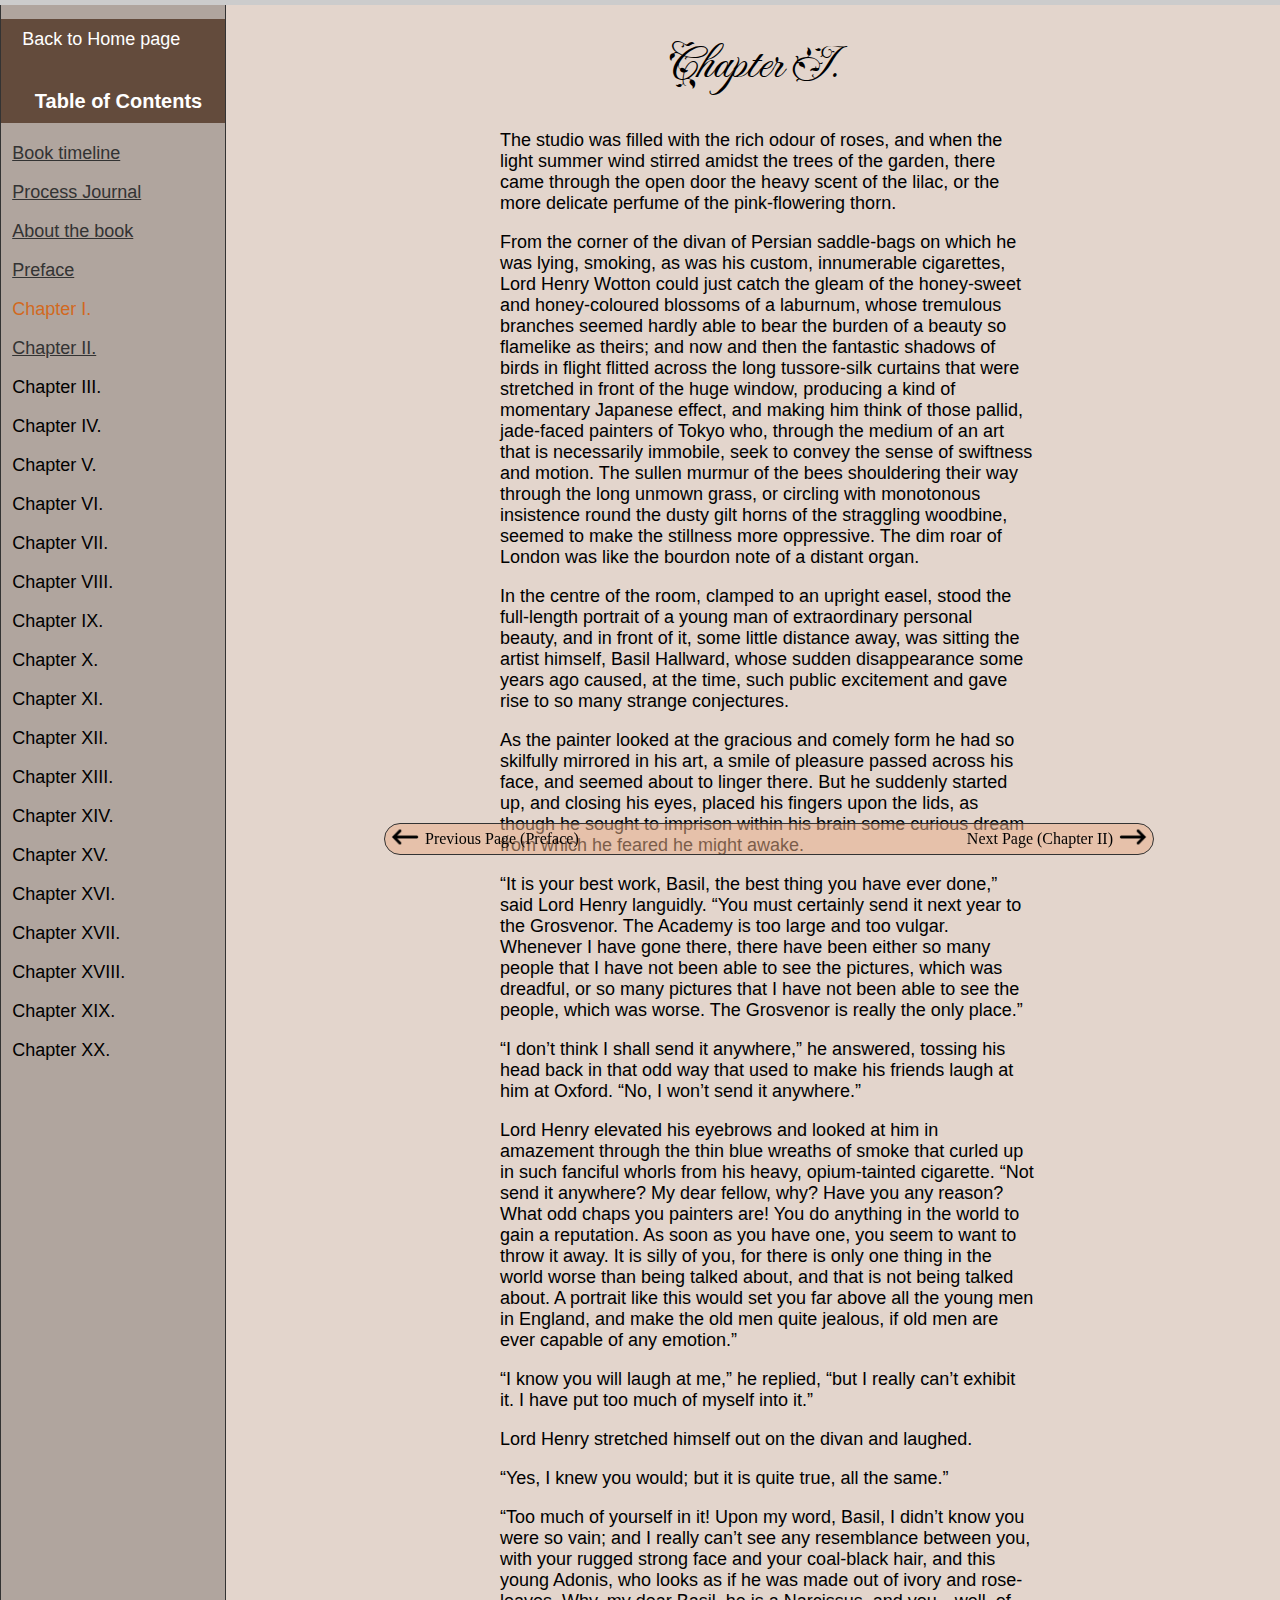
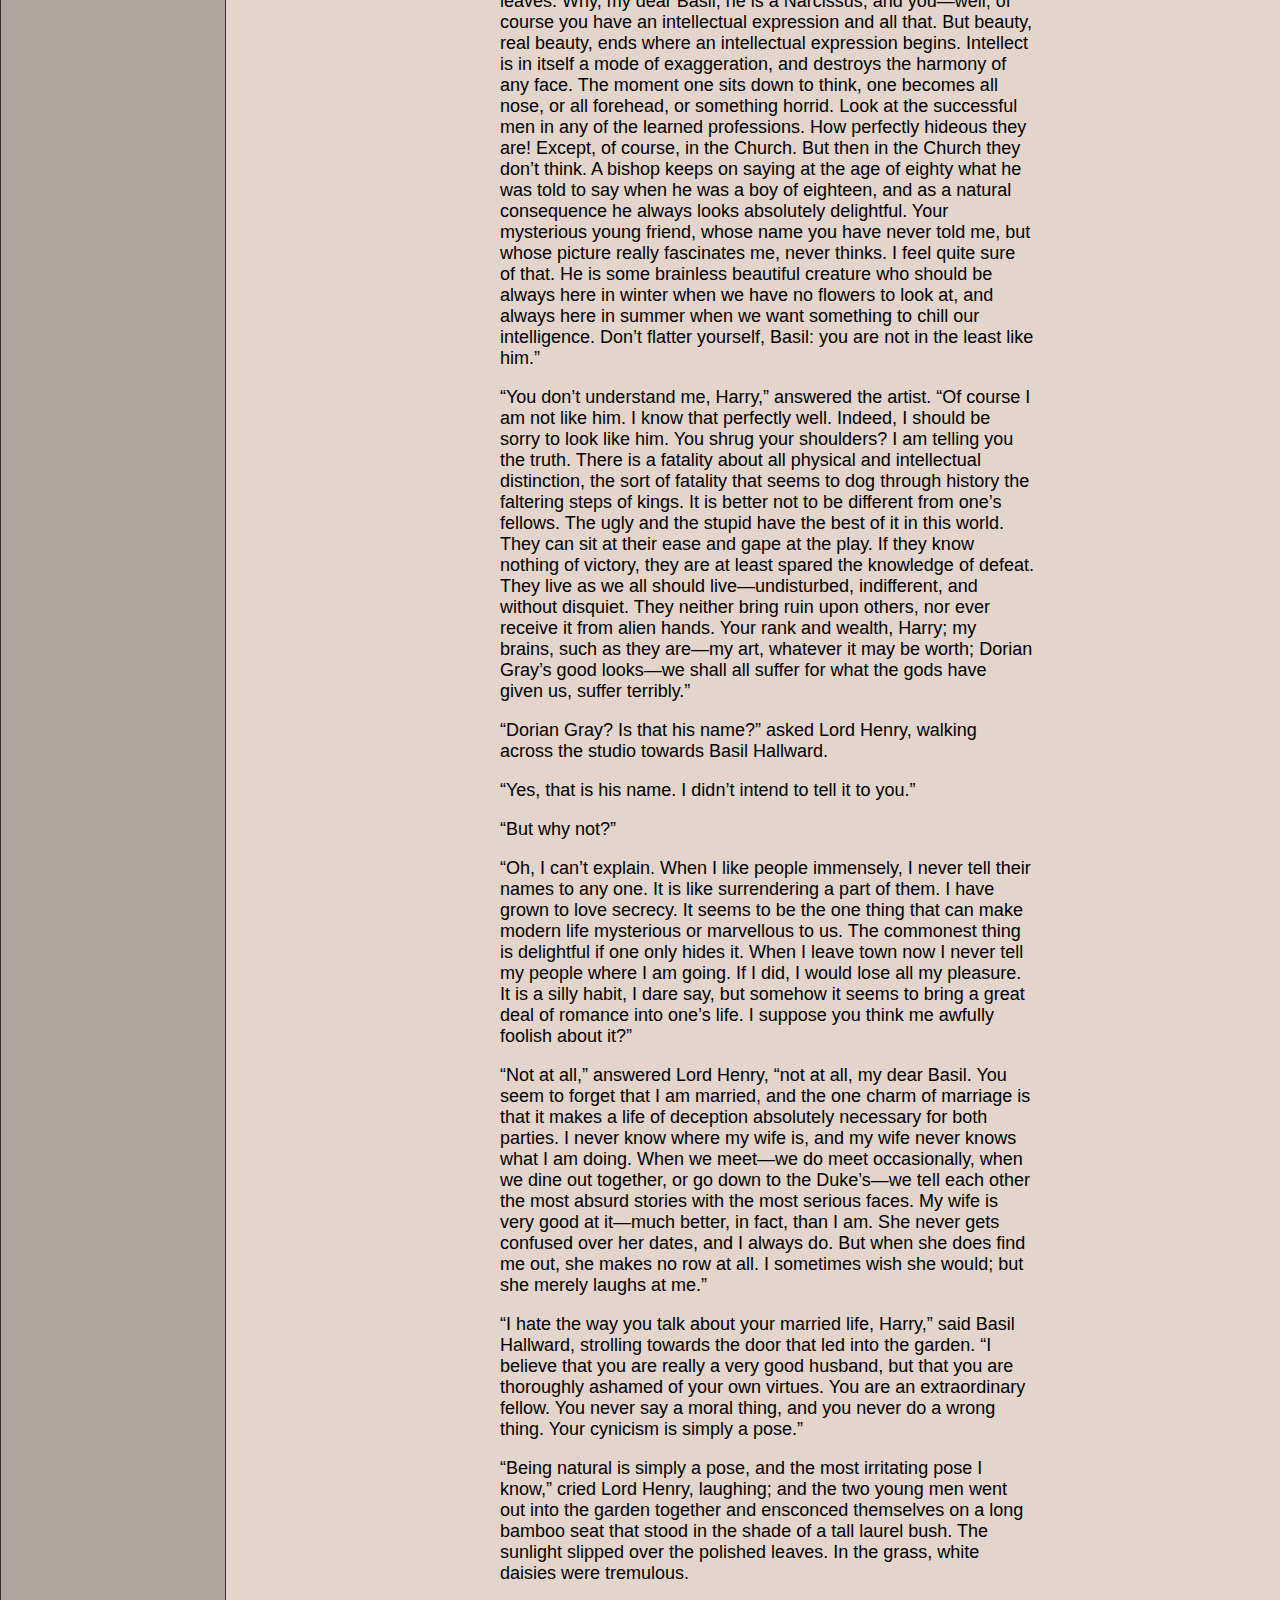
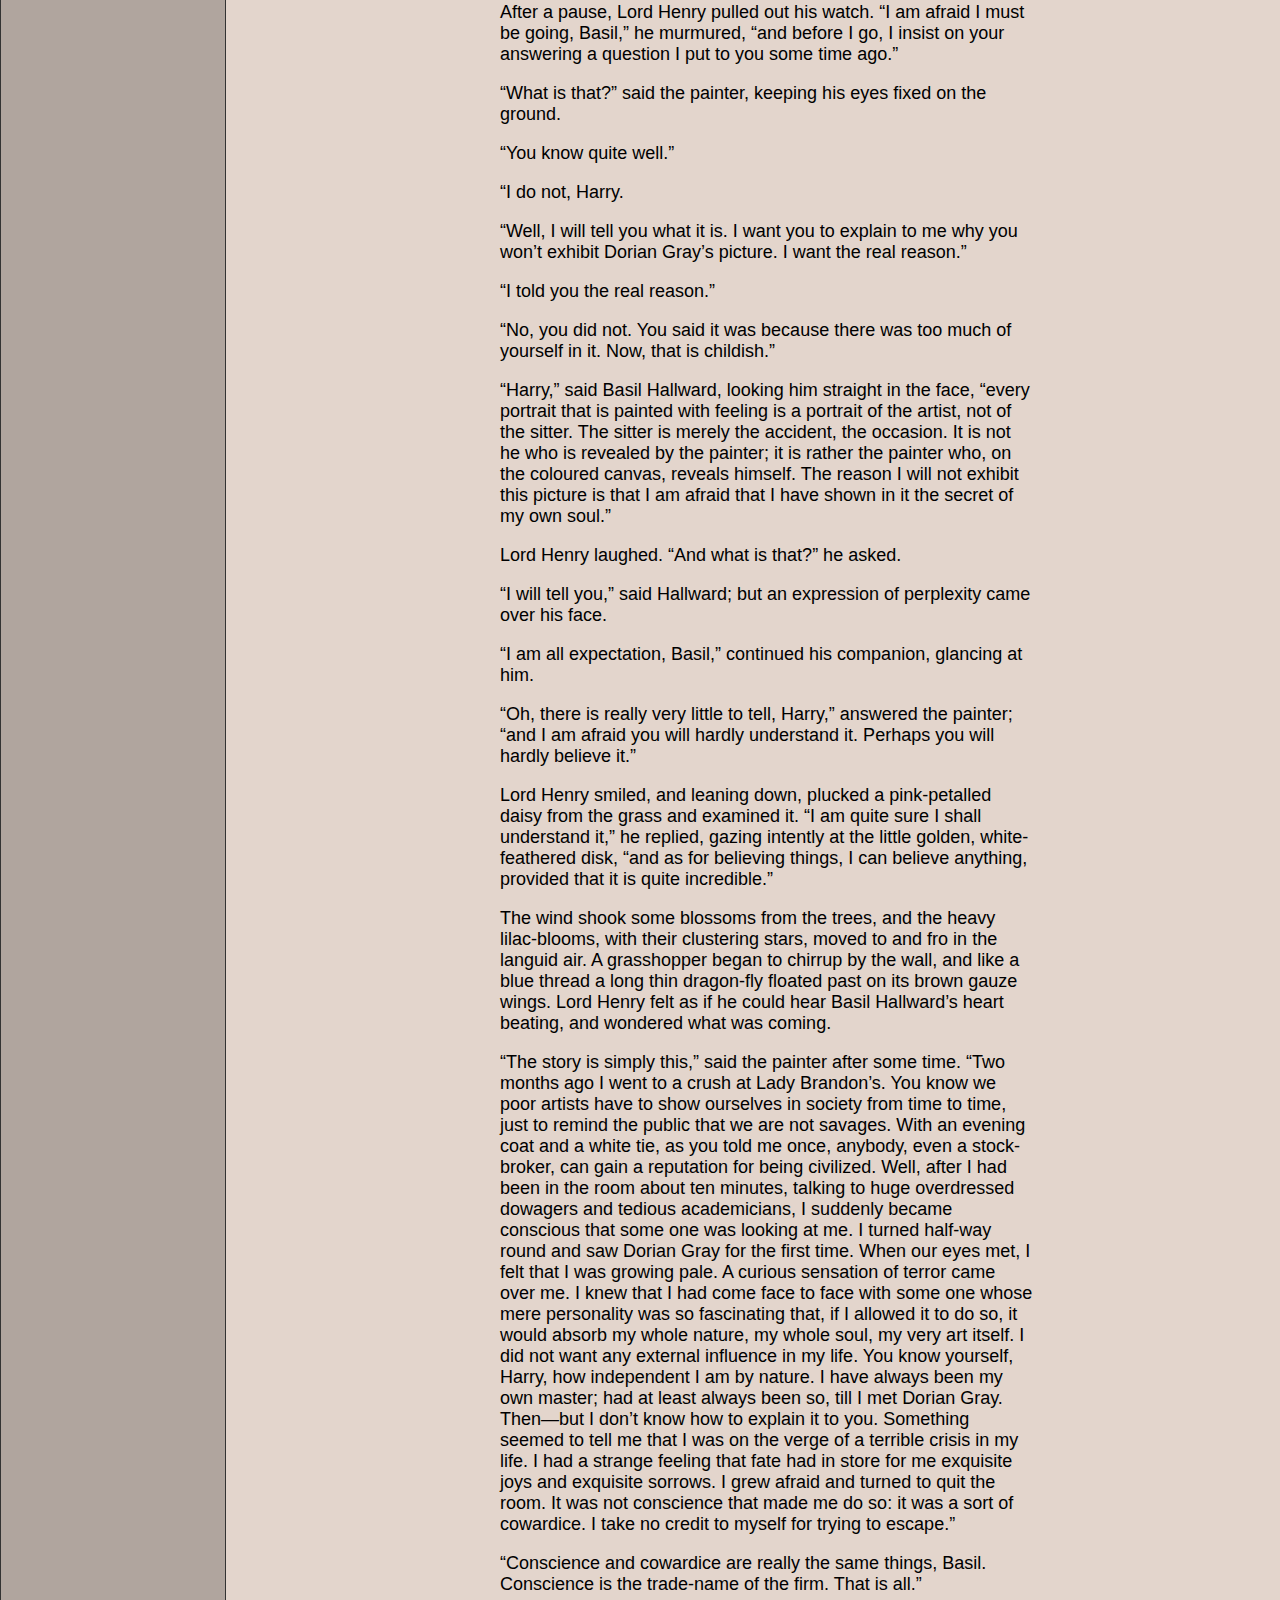
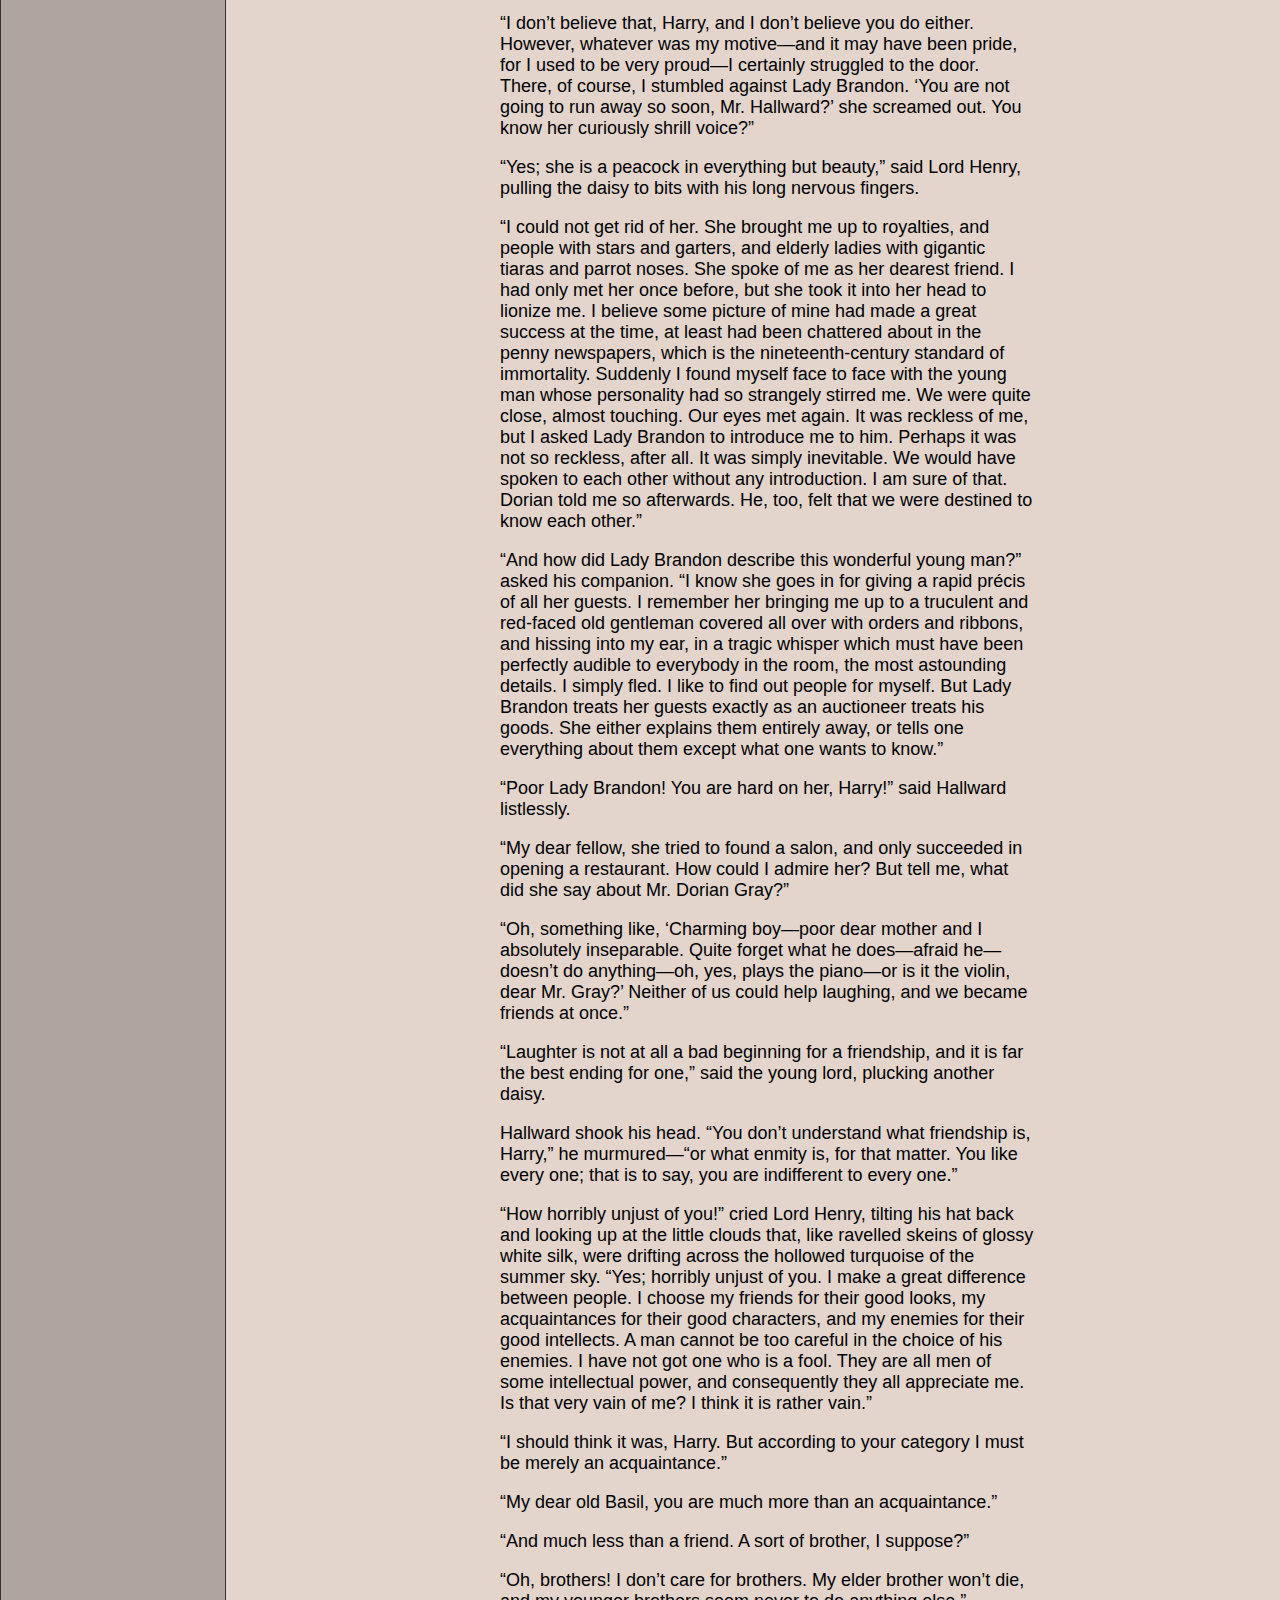
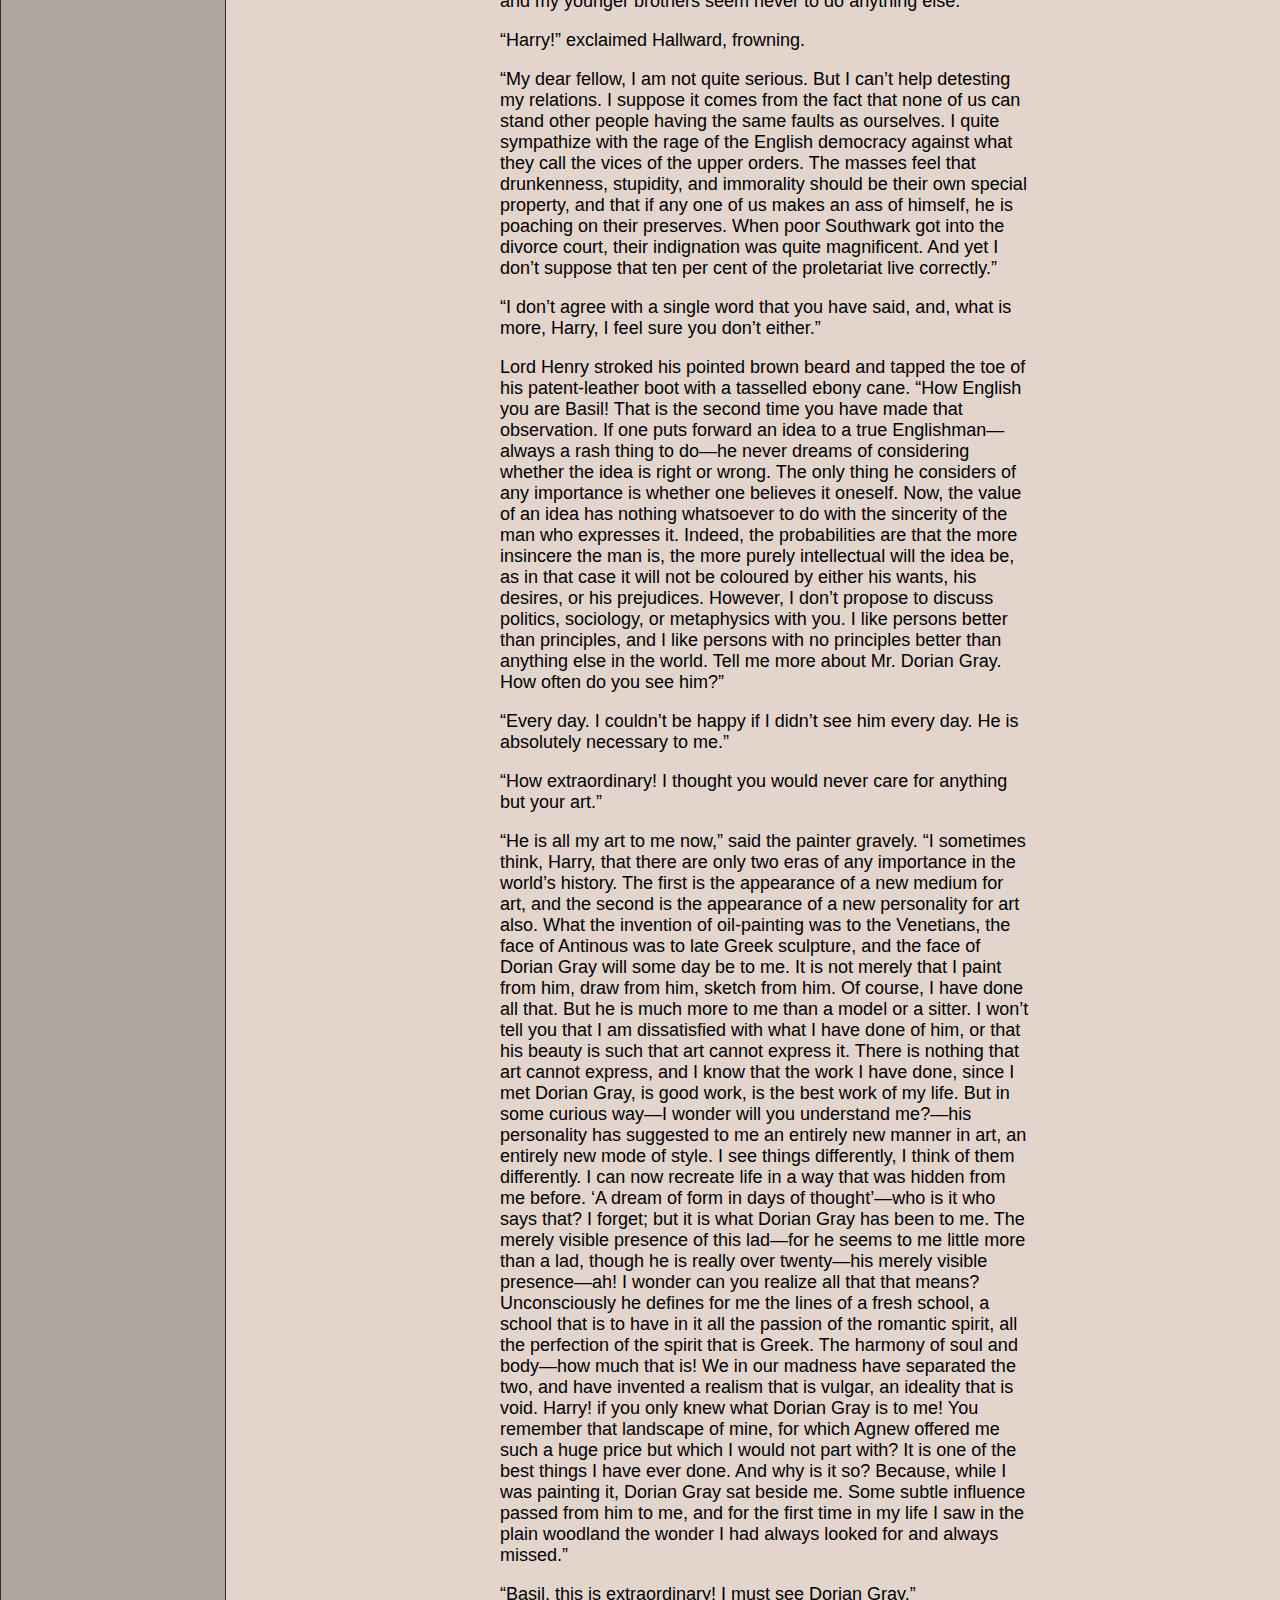
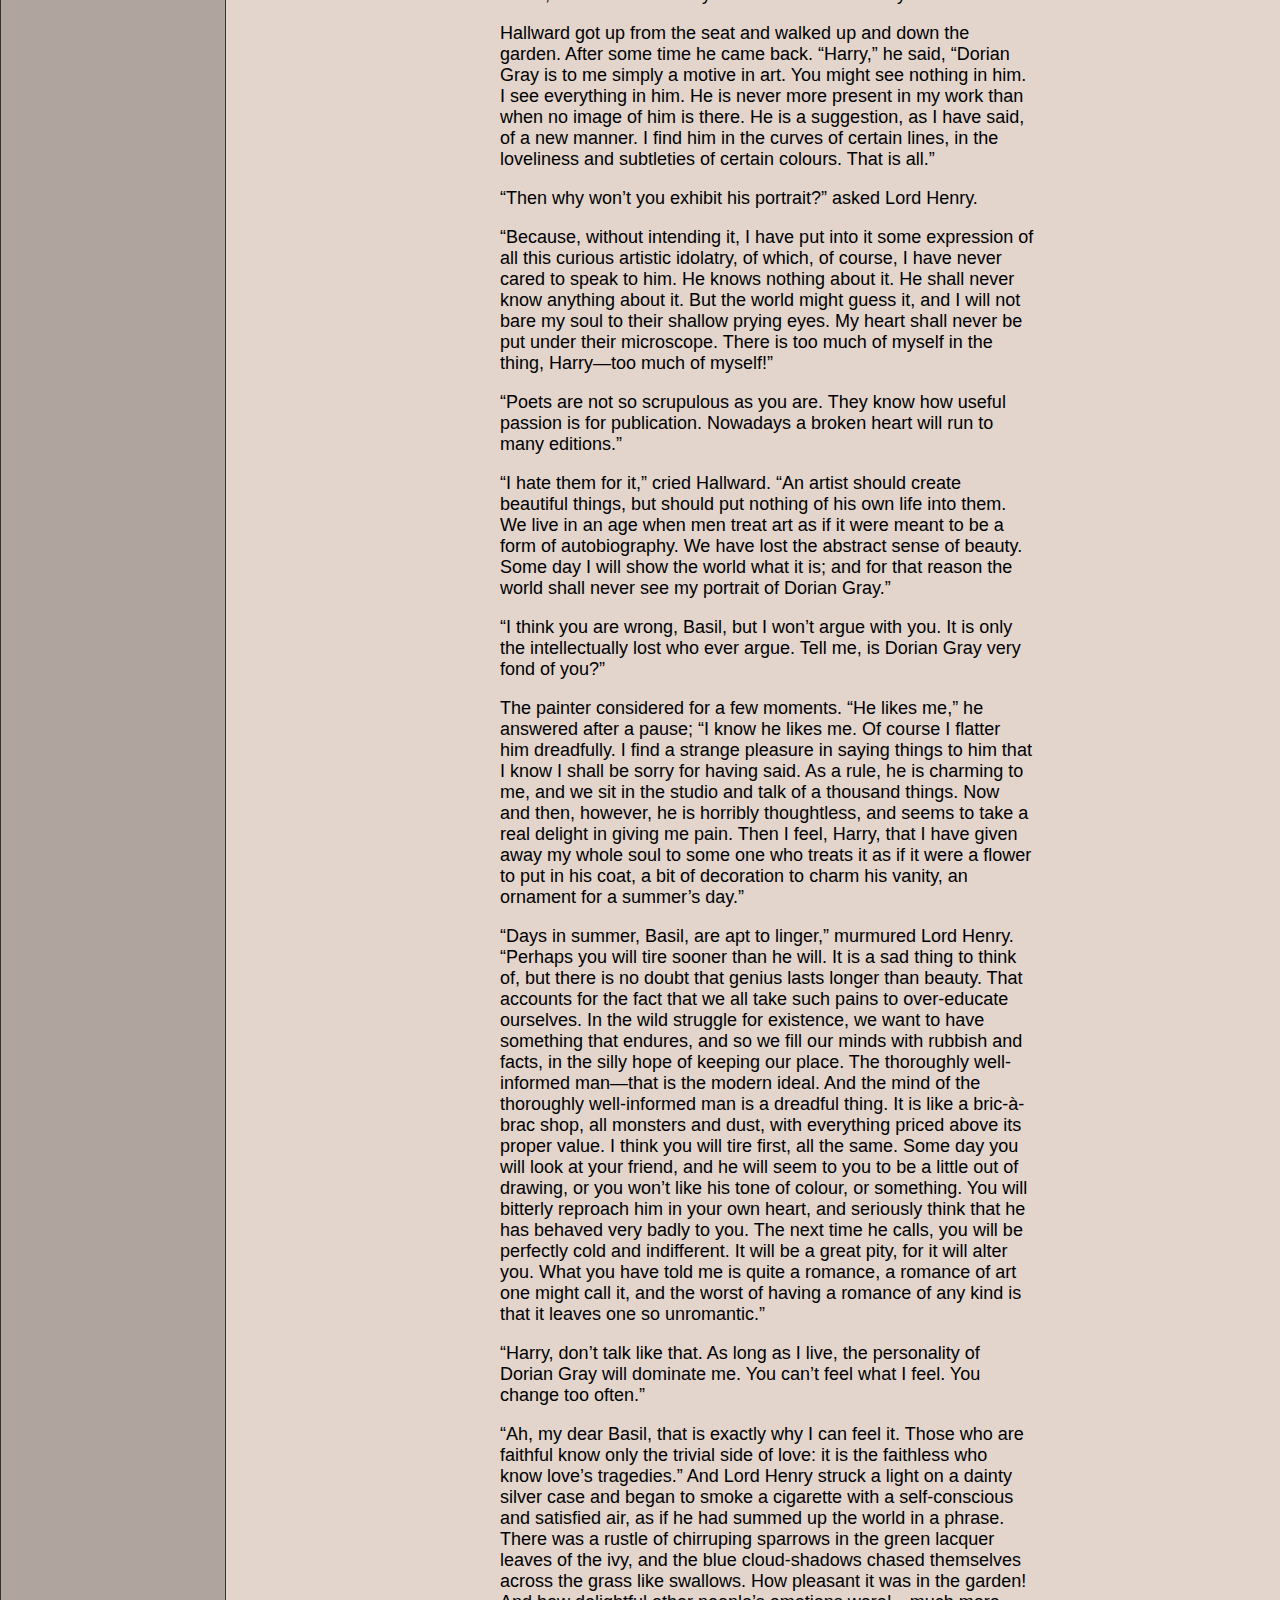
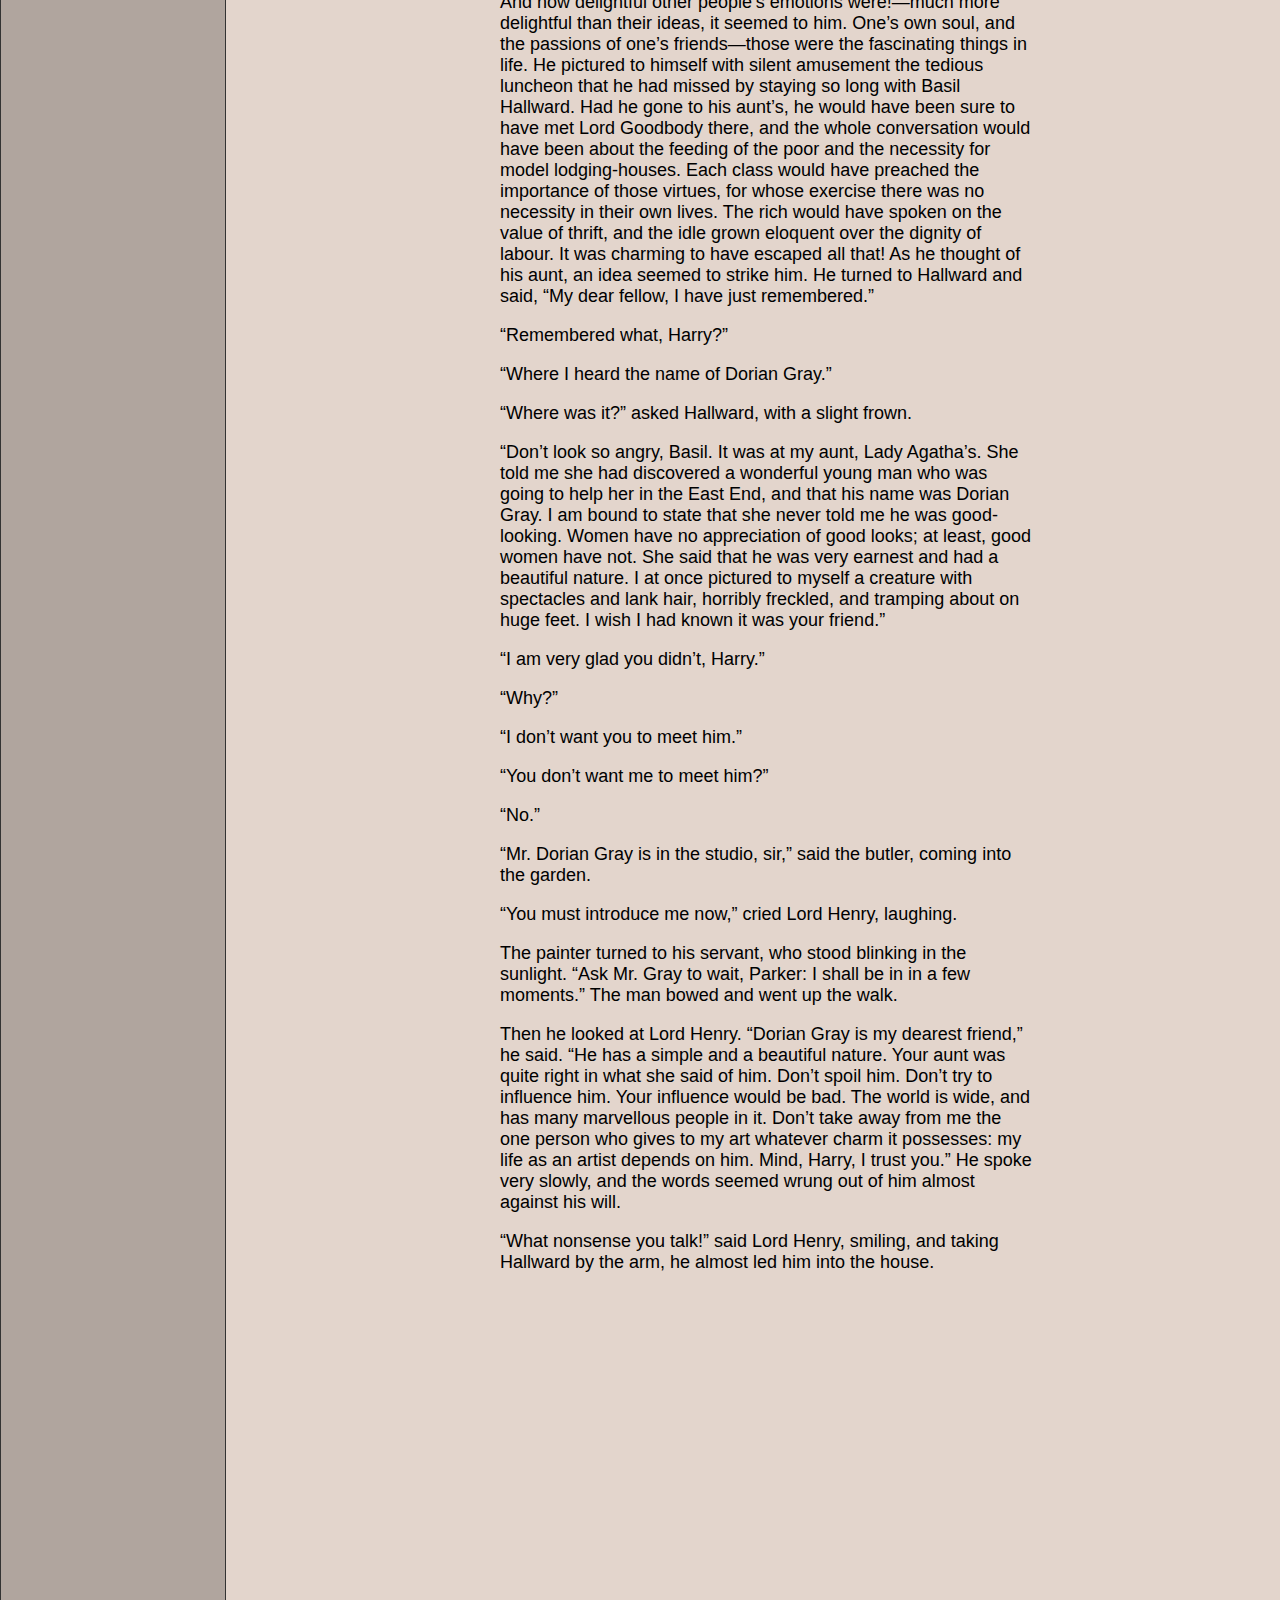
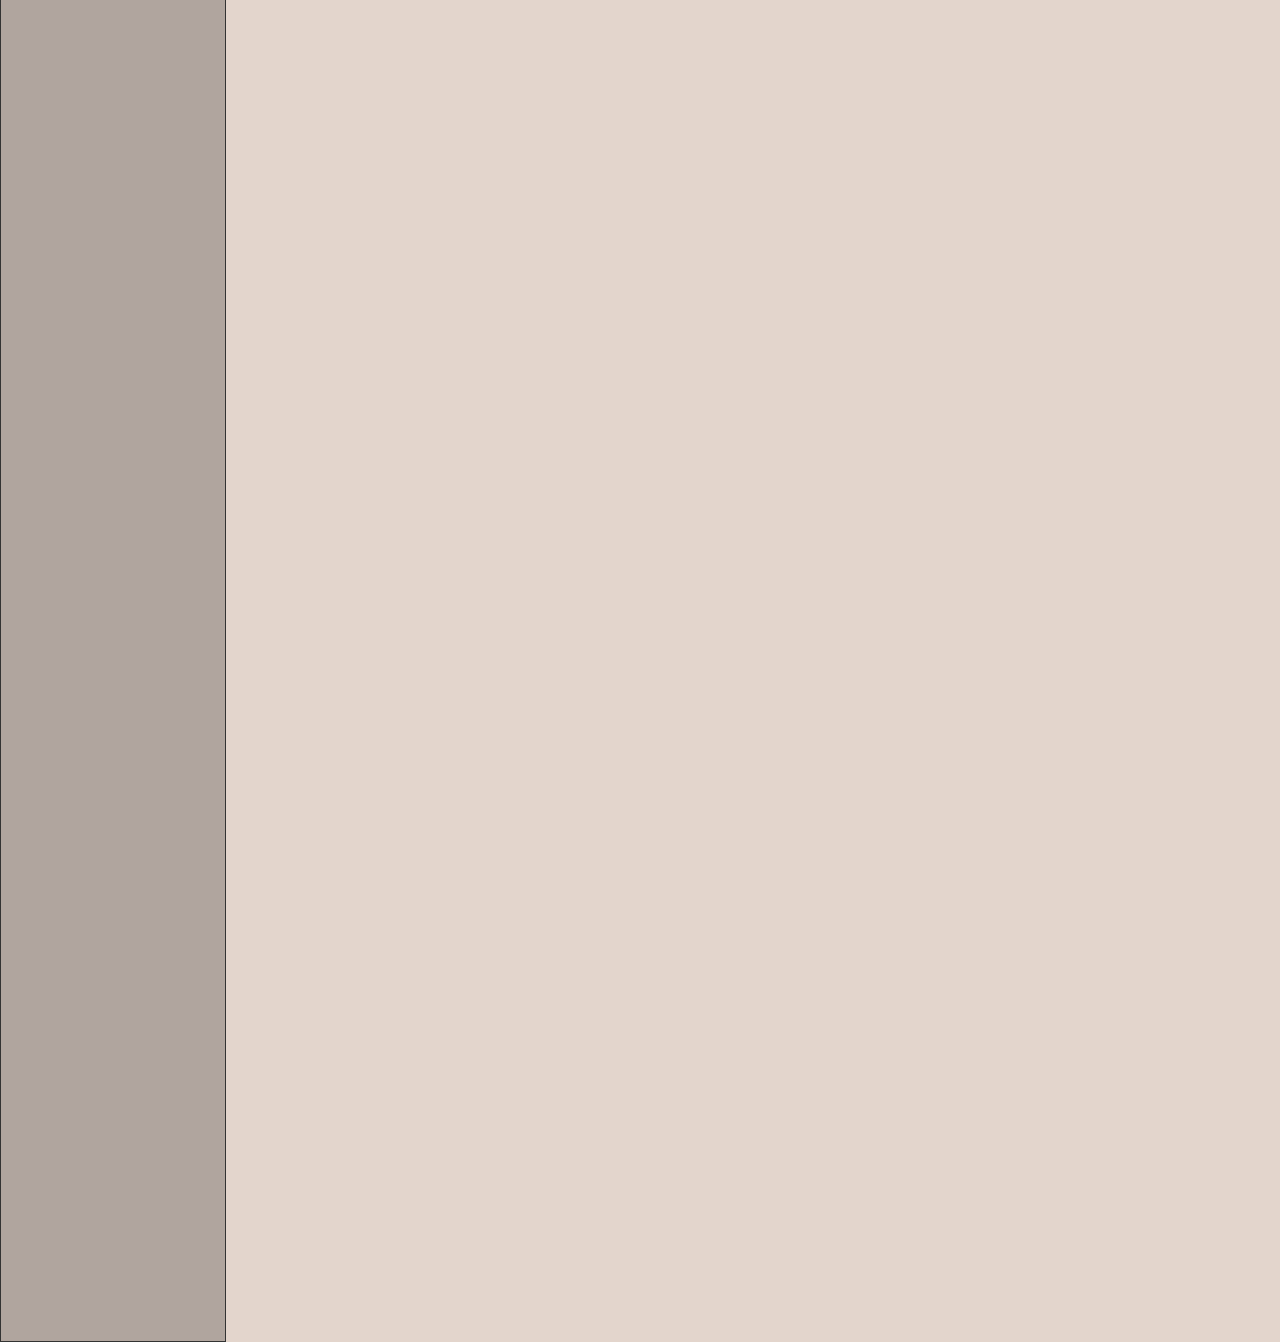
<file: contents/chapter1.html>
<!DOCTYPE html>
<!--Elena Yarkova, Project for DSIGN161-23B-->
<html lang="en" id= "chapter1">
    <head>
        <meta charset="utf-8">
        <title>The Picture of Dorian Gray | Chapter I </title>
        <link rel="stylesheet" type="text/css" href="../style.css">
    </head>
    <body>
        <div class="container">

            <!--Leftside content--> 
            <div class="side-menu">
                <div class="menuheader">
                    <p><a href="../index.html">Back to Home page</a></p>
                    <h3><a href="../contents/tableofcontents.html">Table of Contents</a></h3>
                </div>
                <p><a href="../contents/timeline.html">Book timeline</a></p>
                <p><a href="../contents/processjournal.html">Process Journal</a></p>
                <p><a href="../contents/about.html">About the book</a></p>
                <p><a href="../contents/preface.html">Preface</a></p>
                <p style="color:chocolate">Chapter I.</p>
                <p><a href="../contents/chapter2.html">Chapter II.</a></p>
                <p>Chapter III.</p>
                <p>Chapter IV.</p>
                <p>Chapter V.</p>
                <p>Chapter VI.</p>
                <p>Chapter VII.</p>
                <p>Chapter VIII.</p>
                <p>Chapter IX.</p>
                <p>Chapter X.</p>
                <p>Chapter XI.</p>
                <p>Chapter XII.</p>
                <p>Chapter XIII.</p>
                <p>Chapter XIV.</p>
                <p>Chapter XV.</p>
                <p>Chapter XVI.</p>
                <p>Chapter XVII.</p>
                <p>Chapter XVIII.</p>
                <p>Chapter XIX.</p>
                <p>Chapter XX.</p>
            </div>

            <!--Rightside content-->
            <div class="content">
                <div class="image-container">
                    <h1>Chapter I.</h1>
                    <p> The studio was filled with the rich odour of roses, and when the light summer wind stirred amidst the trees of the garden, there came through the open door the heavy scent of the lilac, or the more delicate perfume of the pink-flowering thorn.</p>
                    <p> From the corner of the divan of Persian saddle-bags on which he was lying, smoking, as was his custom, innumerable cigarettes, Lord Henry Wotton could just catch the gleam of the honey-sweet and honey-coloured blossoms of a laburnum, whose tremulous branches seemed hardly able to bear the burden of a beauty so flamelike as theirs; and now and then the fantastic shadows of birds in flight flitted across the long tussore-silk curtains that were stretched in front of the huge window, producing a kind of momentary Japanese effect, and making him think of those pallid, jade-faced painters of Tokyo who, through the medium of an art that is necessarily immobile, seek to convey the sense of swiftness and motion. The sullen murmur of the bees shouldering their way through the long unmown grass, or circling with monotonous insistence round the dusty gilt horns of the straggling woodbine, seemed to make the stillness more oppressive. The dim roar of London was like the bourdon note of a distant organ.</p> 
                    <p> In the centre of the room, clamped to an upright easel, stood the full-length portrait of a young man of extraordinary personal beauty, and in front of it, some little distance away, was sitting the artist himself, Basil Hallward, whose sudden disappearance some years ago caused, at the time, such public excitement and gave rise to so many strange conjectures.</p>  
                    <p> As the painter looked at the gracious and comely form he had so skilfully mirrored in his art, a smile of pleasure passed across his face, and seemed about to linger there. But he suddenly started up, and closing his eyes, placed his fingers upon the lids, as though he sought to imprison within his brain some curious dream from which he feared he might awake.</p> 
                    <p> “It is your best work, Basil, the best thing you have ever done,” said Lord Henry languidly. “You must certainly send it next year to the Grosvenor. The Academy is too large and too vulgar. Whenever I have gone there, there have been either so many people that I have not been able to see the pictures, which was dreadful, or so many pictures that I have not been able to see the people, which was worse. The Grosvenor is really the only place.”</p> 
                    <p> “I don’t think I shall send it anywhere,” he answered, tossing his head back in that odd way that used to make his friends laugh at him at Oxford. “No, I won’t send it anywhere.”</p> 
                    <p> Lord Henry elevated his eyebrows and looked at him in amazement through the thin blue wreaths of smoke that curled up in such fanciful whorls from his heavy, opium-tainted cigarette. “Not send it anywhere? My dear fellow, why? Have you any reason? What odd chaps you painters are! You do anything in the world to gain a reputation. As soon as you have one, you seem to want to throw it away. It is silly of you, for there is only one thing in the world worse than being talked about, and that is not being talked about. A portrait like this would set you far above all the young men in England, and make the old men quite jealous, if old men are ever capable of any emotion.”</p> 
                    <p> “I know you will laugh at me,” he replied, “but I really can’t exhibit it. I have put too much of myself into it.”</p> 
                    <p> Lord Henry stretched himself out on the divan and laughed.</p> 
                    <p> “Yes, I knew you would; but it is quite true, all the same.”</p> 
                    <p> “Too much of yourself in it! Upon my word, Basil, I didn’t know you were so vain; and I really can’t see any resemblance between you, with your rugged strong face and your coal-black hair, and this young Adonis, who looks as if he was made out of ivory and rose-leaves. Why, my dear Basil, he is a Narcissus, and you—well, of course you have an intellectual expression and all that. But beauty, real beauty, ends where an intellectual expression begins. Intellect is in itself a mode of exaggeration, and destroys the harmony of any face. The moment one sits down to think, one becomes all nose, or all forehead, or something horrid. Look at the successful men in any of the learned professions. How perfectly hideous they are! Except, of course, in the Church. But then in the Church they don’t think. A bishop keeps on saying at the age of eighty what he was told to say when he was a boy of eighteen, and as a natural consequence he always looks absolutely delightful. Your mysterious young friend, whose name you have never told me, but whose picture really fascinates me, never thinks. I feel quite sure of that. He is some brainless beautiful creature who should be always here in winter when we have no flowers to look at, and always here in summer when we want something to chill our intelligence. Don’t flatter yourself, Basil: you are not in the least like him.”</p> 
                    <p> “You don’t understand me, Harry,” answered the artist. “Of course I am not like him. I know that perfectly well. Indeed, I should be sorry to look like him. You shrug your shoulders? I am telling you the truth. There is a fatality about all physical and intellectual distinction, the sort of fatality that seems to dog through history the faltering steps of kings. It is better not to be different from one’s fellows. The ugly and the stupid have the best of it in this world. They can sit at their ease and gape at the play. If they know nothing of victory, they are at least spared the knowledge of defeat. They live as we all should live—undisturbed, indifferent, and without disquiet. They neither bring ruin upon others, nor ever receive it from alien hands. Your rank and wealth, Harry; my brains, such as they are—my art, whatever it may be worth; Dorian Gray’s good looks—we shall all suffer for what the gods have given us, suffer terribly.”</p> 
                    <p> “Dorian Gray? Is that his name?” asked Lord Henry, walking across the studio towards Basil Hallward.</p> 
                    <p> “Yes, that is his name. I didn’t intend to tell it to you.”</p> 
                    <p> “But why not?”</p> 
                    <p> “Oh, I can’t explain. When I like people immensely, I never tell their names to any one. It is like surrendering a part of them. I have grown to love secrecy. It seems to be the one thing that can make modern life mysterious or marvellous to us. The commonest thing is delightful if one only hides it. When I leave town now I never tell my people where I am going. If I did, I would lose all my pleasure. It is a silly habit, I dare say, but somehow it seems to bring a great deal of romance into one’s life. I suppose you think me awfully foolish about it?”</p> 
                    <p> “Not at all,” answered Lord Henry, “not at all, my dear Basil. You seem to forget that I am married, and the one charm of marriage is that it makes a life of deception absolutely necessary for both parties. I never know where my wife is, and my wife never knows what I am doing. When we meet—we do meet occasionally, when we dine out together, or go down to the Duke’s—we tell each other the most absurd stories with the most serious faces. My wife is very good at it—much better, in fact, than I am. She never gets confused over her dates, and I always do. But when she does find me out, she makes no row at all. I sometimes wish she would; but she merely laughs at me.”</p> 
                    <p> “I hate the way you talk about your married life, Harry,” said Basil Hallward, strolling towards the door that led into the garden. “I believe that you are really a very good husband, but that you are thoroughly ashamed of your own virtues. You are an extraordinary fellow. You never say a moral thing, and you never do a wrong thing. Your cynicism is simply a pose.”</p> 
                    <p> “Being natural is simply a pose, and the most irritating pose I know,” cried Lord Henry, laughing; and the two young men went out into the garden together and ensconced themselves on a long bamboo seat that stood in the shade of a tall laurel bush. The sunlight slipped over the polished leaves. In the grass, white daisies were tremulous.</p> 
                    <p> After a pause, Lord Henry pulled out his watch. “I am afraid I must be going, Basil,” he murmured, “and before I go, I insist on your answering a question I put to you some time ago.”</p> 
                    <p> “What is that?” said the painter, keeping his eyes fixed on the ground.</p> 
                    <p> “You know quite well.”</p>
                    <p> “I do not, Harry.</p> 
                    <p> “Well, I will tell you what it is. I want you to explain to me why you won’t exhibit Dorian Gray’s picture. I want the real reason.”</p> 
                    <p> “I told you the real reason.”</p> 
                    <p> “No, you did not. You said it was because there was too much of yourself in it. Now, that is childish.”</p> 
                    <p> “Harry,” said Basil Hallward, looking him straight in the face, “every portrait that is painted with feeling is a portrait of the artist, not of the sitter. The sitter is merely the accident, the occasion. It is not he who is revealed by the painter; it is rather the painter who, on the coloured canvas, reveals himself. The reason I will not exhibit this picture is that I am afraid that I have shown in it the secret of my own soul.”</p> 
                    <p> Lord Henry laughed. “And what is that?” he asked.</p> 
                    <p> “I will tell you,” said Hallward; but an expression of perplexity came over his face.</p> 
                    <p> “I am all expectation, Basil,” continued his companion, glancing at him.</p> 
                    <p> “Oh, there is really very little to tell, Harry,” answered the painter; “and I am afraid you will hardly understand it. Perhaps you will hardly believe it.”</p> 
                    <p> Lord Henry smiled, and leaning down, plucked a pink-petalled daisy from the grass and examined it. “I am quite sure I shall understand it,” he replied, gazing intently at the little golden, white-feathered disk, “and as for believing things, I can believe anything, provided that it is quite incredible.”</p> 
                    <p> The wind shook some blossoms from the trees, and the heavy lilac-blooms, with their clustering stars, moved to and fro in the languid air. A grasshopper began to chirrup by the wall, and like a blue thread a long thin dragon-fly floated past on its brown gauze wings. Lord Henry felt as if he could hear Basil Hallward’s heart beating, and wondered what was coming.</p> 
                    <p> “The story is simply this,” said the painter after some time. “Two months ago I went to a crush at Lady Brandon’s. You know we poor artists have to show ourselves in society from time to time, just to remind the public that we are not savages. With an evening coat and a white tie, as you told me once, anybody, even a stock-broker, can gain a reputation for being civilized. Well, after I had been in the room about ten minutes, talking to huge overdressed dowagers and tedious academicians, I suddenly became conscious that some one was looking at me. I turned half-way round and saw Dorian Gray for the first time. When our eyes met, I felt that I was growing pale. A curious sensation of terror came over me. I knew that I had come face to face with some one whose mere personality was so fascinating that, if I allowed it to do so, it would absorb my whole nature, my whole soul, my very art itself. I did not want any external influence in my life. You know yourself, Harry, how independent I am by nature. I have always been my own master; had at least always been so, till I met Dorian Gray. Then—but I don’t know how to explain it to you. Something seemed to tell me that I was on the verge of a terrible crisis in my life. I had a strange feeling that fate had in store for me exquisite joys and exquisite sorrows. I grew afraid and turned to quit the room. It was not conscience that made me do so: it was a sort of cowardice. I take no credit to myself for trying to escape.”</p> 
                    <p> “Conscience and cowardice are really the same things, Basil. Conscience is the trade-name of the firm. That is all.”</p> 
                    <p> “I don’t believe that, Harry, and I don’t believe you do either. However, whatever was my motive—and it may have been pride, for I used to be very proud—I certainly struggled to the door. There, of course, I stumbled against Lady Brandon. ‘You are not going to run away so soon, Mr. Hallward?’ she screamed out. You know her curiously shrill voice?”</p> 
                    <p> “Yes; she is a peacock in everything but beauty,” said Lord Henry, pulling the daisy to bits with his long nervous fingers.</p> 
                    <p> “I could not get rid of her. She brought me up to royalties, and people with stars and garters, and elderly ladies with gigantic tiaras and parrot noses. She spoke of me as her dearest friend. I had only met her once before, but she took it into her head to lionize me. I believe some picture of mine had made a great success at the time, at least had been chattered about in the penny newspapers, which is the nineteenth-century standard of immortality. Suddenly I found myself face to face with the young man whose personality had so strangely stirred me. We were quite close, almost touching. Our eyes met again. It was reckless of me, but I asked Lady Brandon to introduce me to him. Perhaps it was not so reckless, after all. It was simply inevitable. We would have spoken to each other without any introduction. I am sure of that. Dorian told me so afterwards. He, too, felt that we were destined to know each other.”</p> 
                    <p> “And how did Lady Brandon describe this wonderful young man?” asked his companion. “I know she goes in for giving a rapid précis of all her guests. I remember her bringing me up to a truculent and red-faced old gentleman covered all over with orders and ribbons, and hissing into my ear, in a tragic whisper which must have been perfectly audible to everybody in the room, the most astounding details. I simply fled. I like to find out people for myself. But Lady Brandon treats her guests exactly as an auctioneer treats his goods. She either explains them entirely away, or tells one everything about them except what one wants to know.”</p> 
                    <p> “Poor Lady Brandon! You are hard on her, Harry!” said Hallward listlessly.</p> 
                    <p> “My dear fellow, she tried to found a salon, and only succeeded in opening a restaurant. How could I admire her? But tell me, what did she say about Mr. Dorian Gray?”</p> 
                    <p> “Oh, something like, ‘Charming boy—poor dear mother and I absolutely inseparable. Quite forget what he does—afraid he—doesn’t do anything—oh, yes, plays the piano—or is it the violin, dear Mr. Gray?’ Neither of us could help laughing, and we became friends at once.”</p> 
                    <p> “Laughter is not at all a bad beginning for a friendship, and it is far the best ending for one,” said the young lord, plucking another daisy.</p> 
                    <p> Hallward shook his head. “You don’t understand what friendship is, Harry,” he murmured—“or what enmity is, for that matter. You like every one; that is to say, you are indifferent to every one.”</p> 
                    <p> “How horribly unjust of you!” cried Lord Henry, tilting his hat back and looking up at the little clouds that, like ravelled skeins of glossy white silk, were drifting across the hollowed turquoise of the summer sky. “Yes; horribly unjust of you. I make a great difference between people. I choose my friends for their good looks, my acquaintances for their good characters, and my enemies for their good intellects. A man cannot be too careful in the choice of his enemies. I have not got one who is a fool. They are all men of some intellectual power, and consequently they all appreciate me. Is that very vain of me? I think it is rather vain.”</p> 
                    <p> “I should think it was, Harry. But according to your category I must be merely an acquaintance.”</p> 
                    <p> “My dear old Basil, you are much more than an acquaintance.”</p> 
                    <p> “And much less than a friend. A sort of brother, I suppose?”</p> 
                    <p> “Oh, brothers! I don’t care for brothers. My elder brother won’t die, and my younger brothers seem never to do anything else.”</p>                     
                    <p> “Harry!” exclaimed Hallward, frowning.</p> 
                    <p> “My dear fellow, I am not quite serious. But I can’t help detesting my relations. I suppose it comes from the fact that none of us can stand other people having the same faults as ourselves. I quite sympathize with the rage of the English democracy against what they call the vices of the upper orders. The masses feel that drunkenness, stupidity, and immorality should be their own special property, and that if any one of us makes an ass of himself, he is poaching on their preserves. When poor Southwark got into the divorce court, their indignation was quite magnificent. And yet I don’t suppose that ten per cent of the proletariat live correctly.”</p> 
                    <p> “I don’t agree with a single word that you have said, and, what is more, Harry, I feel sure you don’t either.”</p>                     
                    <p> Lord Henry stroked his pointed brown beard and tapped the toe of his patent-leather boot with a tasselled ebony cane. “How English you are Basil! That is the second time you have made that observation. If one puts forward an idea to a true Englishman—always a rash thing to do—he never dreams of considering whether the idea is right or wrong. The only thing he considers of any importance is whether one believes it oneself. Now, the value of an idea has nothing whatsoever to do with the sincerity of the man who expresses it. Indeed, the probabilities are that the more insincere the man is, the more purely intellectual will the idea be, as in that case it will not be coloured by either his wants, his desires, or his prejudices. However, I don’t propose to discuss politics, sociology, or metaphysics with you. I like persons better than principles, and I like persons with no principles better than anything else in the world. Tell me more about Mr. Dorian Gray. How often do you see him?”</p> 
                    <p> “Every day. I couldn’t be happy if I didn’t see him every day. He is absolutely necessary to me.”</p> 
                    <p> “How extraordinary! I thought you would never care for anything but your art.”</p>
                    <p> “He is all my art to me now,” said the painter gravely. “I sometimes think, Harry, that there are only two eras of any importance in the world’s history. The first is the appearance of a new medium for art, and the second is the appearance of a new personality for art also. What the invention of oil-painting was to the Venetians, the face of Antinous was to late Greek sculpture, and the face of Dorian Gray will some day be to me. It is not merely that I paint from him, draw from him, sketch from him. Of course, I have done all that. But he is much more to me than a model or a sitter. I won’t tell you that I am dissatisfied with what I have done of him, or that his beauty is such that art cannot express it. There is nothing that art cannot express, and I know that the work I have done, since I met Dorian Gray, is good work, is the best work of my life. But in some curious way—I wonder will you understand me?—his personality has suggested to me an entirely new manner in art, an entirely new mode of style. I see things differently, I think of them differently. I can now recreate life in a way that was hidden from me before. ‘A dream of form in days of thought’—who is it who says that? I forget; but it is what Dorian Gray has been to me. The merely visible presence of this lad—for he seems to me little more than a lad, though he is really over twenty—his merely visible presence—ah! I wonder can you realize all that that means? Unconsciously he defines for me the lines of a fresh school, a school that is to have in it all the passion of the romantic spirit, all the perfection of the spirit that is Greek. The harmony of soul and body—how much that is! We in our madness have separated the two, and have invented a realism that is vulgar, an ideality that is void. Harry! if you only knew what Dorian Gray is to me! You remember that landscape of mine, for which Agnew offered me such a huge price but which I would not part with? It is one of the best things I have ever done. And why is it so? Because, while I was painting it, Dorian Gray sat beside me. Some subtle influence passed from him to me, and for the first time in my life I saw in the plain woodland the wonder I had always looked for and always missed.”</p>
                    <p> “Basil, this is extraordinary! I must see Dorian Gray.”</p>
                    <p> Hallward got up from the seat and walked up and down the garden. After some time he came back. “Harry,” he said, “Dorian Gray is to me simply a motive in art. You might see nothing in him. I see everything in him. He is never more present in my work than when no image of him is there. He is a suggestion, as I have said, of a new manner. I find him in the curves of certain lines, in the loveliness and subtleties of certain colours. That is all.”</p>
                    <p> “Then why won’t you exhibit his portrait?” asked Lord Henry.</p>
                    <p> “Because, without intending it, I have put into it some expression of all this curious artistic idolatry, of which, of course, I have never cared to speak to him. He knows nothing about it. He shall never know anything about it. But the world might guess it, and I will not bare my soul to their shallow prying eyes. My heart shall never be put under their microscope. There is too much of myself in the thing, Harry—too much of myself!”</p>
                    <p> “Poets are not so scrupulous as you are. They know how useful passion is for publication. Nowadays a broken heart will run to many editions.”</p>
                    <p> “I hate them for it,” cried Hallward. “An artist should create beautiful things, but should put nothing of his own life into them. We live in an age when men treat art as if it were meant to be a form of autobiography. We have lost the abstract sense of beauty. Some day I will show the world what it is; and for that reason the world shall never see my portrait of Dorian Gray.”</p>
                    <p> “I think you are wrong, Basil, but I won’t argue with you. It is only the intellectually lost who ever argue. Tell me, is Dorian Gray very fond of you?”</p>
                    <p> The painter considered for a few moments. “He likes me,” he answered after a pause; “I know he likes me. Of course I flatter him dreadfully. I find a strange pleasure in saying things to him that I know I shall be sorry for having said. As a rule, he is charming to me, and we sit in the studio and talk of a thousand things. Now and then, however, he is horribly thoughtless, and seems to take a real delight in giving me pain. Then I feel, Harry, that I have given away my whole soul to some one who treats it as if it were a flower to put in his coat, a bit of decoration to charm his vanity, an ornament for a summer’s day.”</p>
                    <p> “Days in summer, Basil, are apt to linger,” murmured Lord Henry. “Perhaps you will tire sooner than he will. It is a sad thing to think of, but there is no doubt that genius lasts longer than beauty. That accounts for the fact that we all take such pains to over-educate ourselves. In the wild struggle for existence, we want to have something that endures, and so we fill our minds with rubbish and facts, in the silly hope of keeping our place. The thoroughly well-informed man—that is the modern ideal. And the mind of the thoroughly well-informed man is a dreadful thing. It is like a bric-à-brac shop, all monsters and dust, with everything priced above its proper value. I think you will tire first, all the same. Some day you will look at your friend, and he will seem to you to be a little out of drawing, or you won’t like his tone of colour, or something. You will bitterly reproach him in your own heart, and seriously think that he has behaved very badly to you. The next time he calls, you will be perfectly cold and indifferent. It will be a great pity, for it will alter you. What you have told me is quite a romance, a romance of art one might call it, and the worst of having a romance of any kind is that it leaves one so unromantic.”</p>
                    <p> “Harry, don’t talk like that. As long as I live, the personality of Dorian Gray will dominate me. You can’t feel what I feel. You change too often.”</p>
                    <p> “Ah, my dear Basil, that is exactly why I can feel it. Those who are faithful know only the trivial side of love: it is the faithless who know love’s tragedies.” And Lord Henry struck a light on a dainty silver case and began to smoke a cigarette with a self-conscious and satisfied air, as if he had summed up the world in a phrase. There was a rustle of chirruping sparrows in the green lacquer leaves of the ivy, and the blue cloud-shadows chased themselves across the grass like swallows. How pleasant it was in the garden! And how delightful other people’s emotions were!—much more delightful than their ideas, it seemed to him. One’s own soul, and the passions of one’s friends—those were the fascinating things in life. He pictured to himself with silent amusement the tedious luncheon that he had missed by staying so long with Basil Hallward. Had he gone to his aunt’s, he would have been sure to have met Lord Goodbody there, and the whole conversation would have been about the feeding of the poor and the necessity for model lodging-houses. Each class would have preached the importance of those virtues, for whose exercise there was no necessity in their own lives. The rich would have spoken on the value of thrift, and the idle grown eloquent over the dignity of labour. It was charming to have escaped all that! As he thought of his aunt, an idea seemed to strike him. He turned to Hallward and said, “My dear fellow, I have just remembered.”</p>
                    <p> “Remembered what, Harry?”</p>
                    <p> “Where I heard the name of Dorian Gray.”</p>
                    <p> “Where was it?” asked Hallward, with a slight frown.</p>
                    <p> “Don’t look so angry, Basil. It was at my aunt, Lady Agatha’s. She told me she had discovered a wonderful young man who was going to help her in the East End, and that his name was Dorian Gray. I am bound to state that she never told me he was good-looking. Women have no appreciation of good looks; at least, good women have not. She said that he was very earnest and had a beautiful nature. I at once pictured to myself a creature with spectacles and lank hair, horribly freckled, and tramping about on huge feet. I wish I had known it was your friend.”</p>
                    <p> “I am very glad you didn’t, Harry.”</p>
                    <p> “Why?”</p>
                    <p> “I don’t want you to meet him.”</p>
                    <p> “You don’t want me to meet him?”</p>
                    <p> “No.”</p>
                    <p> “Mr. Dorian Gray is in the studio, sir,” said the butler, coming into the garden.</p>
                    <p> “You must introduce me now,” cried Lord Henry, laughing.</p>
                    <p> The painter turned to his servant, who stood blinking in the sunlight. “Ask Mr. Gray to wait, Parker: I shall be in in a few moments.” The man bowed and went up the walk.</p>
                    <p> Then he looked at Lord Henry. “Dorian Gray is my dearest friend,” he said. “He has a simple and a beautiful nature. Your aunt was quite right in what she said of him. Don’t spoil him. Don’t try to influence him. Your influence would be bad. The world is wide, and has many marvellous people in it. Don’t take away from me the one person who gives to my art whatever charm it possesses: my life as an artist depends on him. Mind, Harry, I trust you.” He spoke very slowly, and the words seemed wrung out of him almost against his will.</p>
                    <p> “What nonsense you talk!” said Lord Henry, smiling, and taking Hallward by the arm, he almost led him into the house.</p>
                </div>
            </div>

            <!--Bottom Navigation--> 
            <div class="Navi">
                <!--Navigation left--> 
                <div class="left">
                    <div class="icon-with-text">
                        <a href="../contents/preface.html">
                            <img class="icon" src="../images/back.png" width="30" alt="Previous page">
                        </a>
                        <span class="icon-text">Previous Page (Preface)</span>
                    </div>
                </div>
  
                <!--Navigation bar--> 
                <div class="progress-container">
                    <div class="progress-bar" id="my-progress-bar"></div>
                </div>
                <script src="../script.js"></script>
                <!--Navigation right-->
                <div class="right">
                    <div class="icon-with-text">
                        <span class="icon-text">Next Page (Chapter II)</span>
                        <a href="../contents/chapter2.html">
                        <img class="icon" src="../images/forward.png" width="30" alt="Next page">
                        </a>
                    </div>
                </div>
            </div>         
        </div>   
    </body>
</html>
</file>
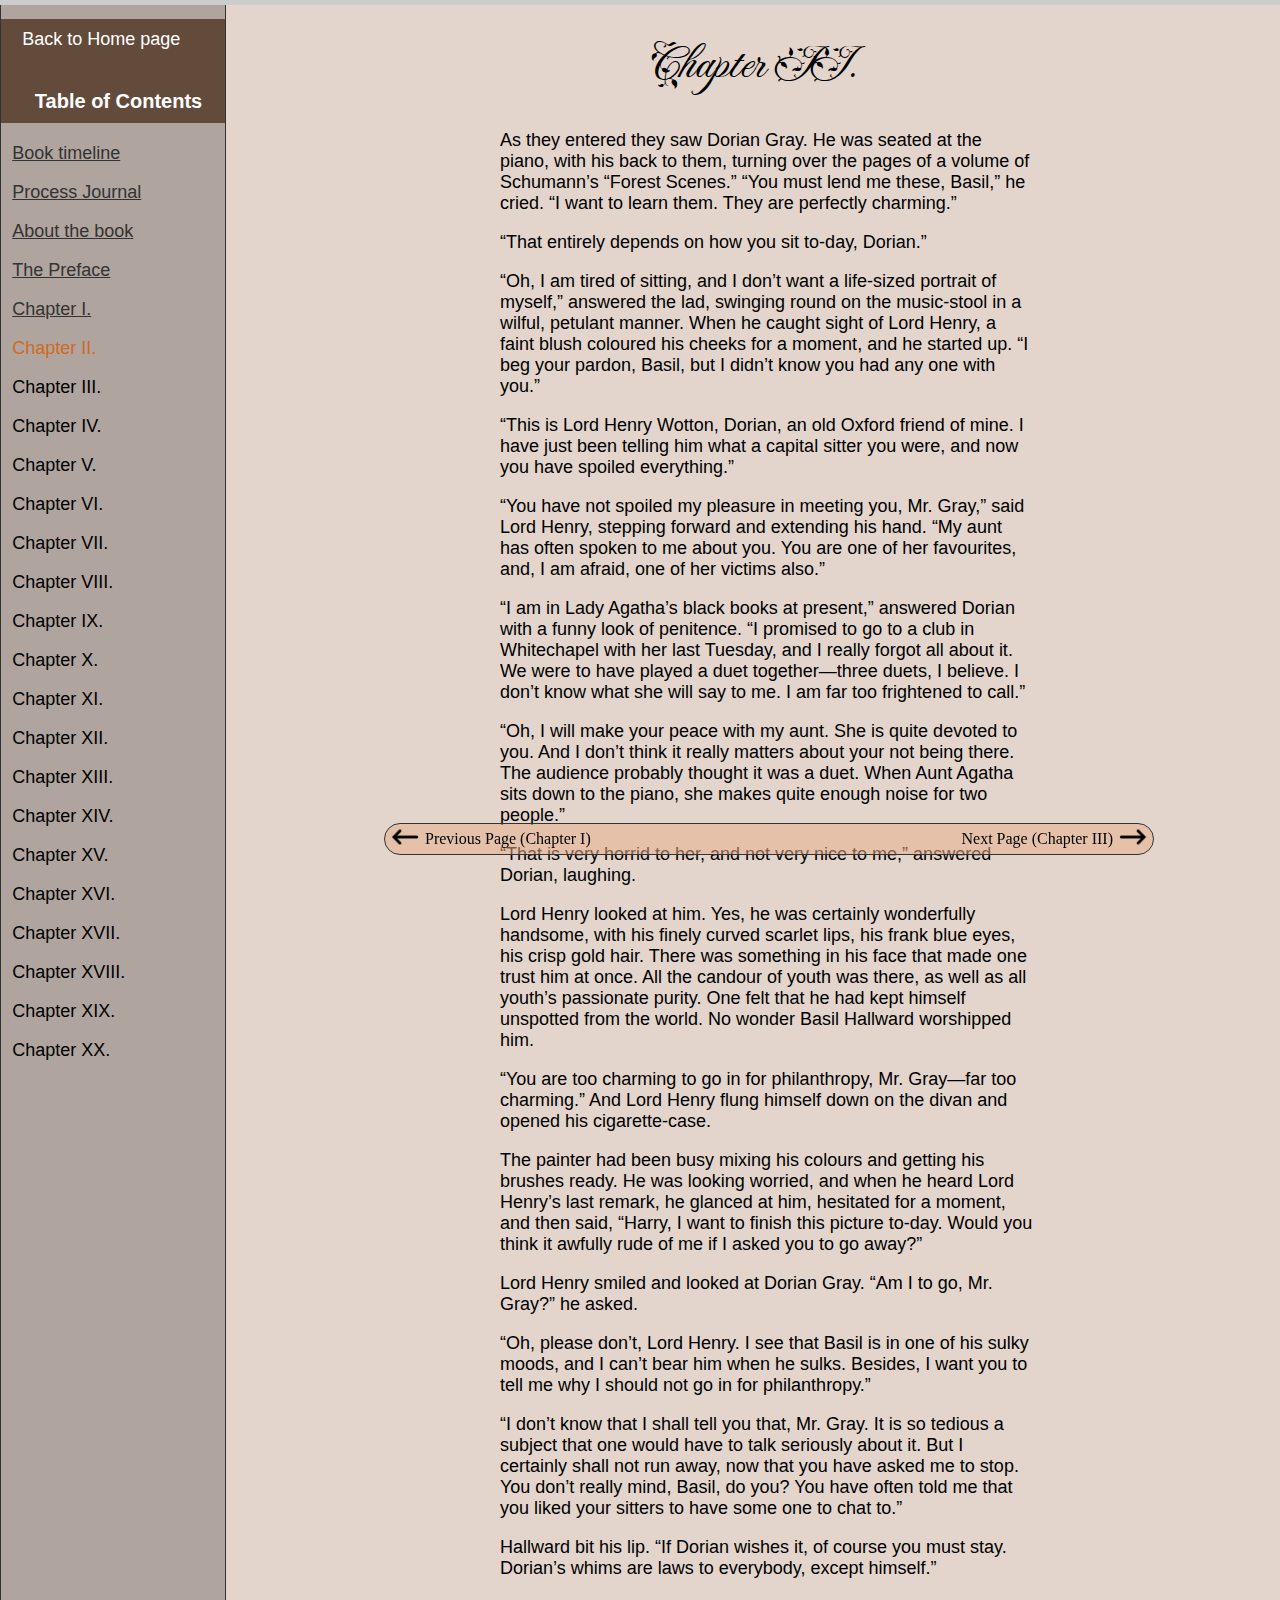
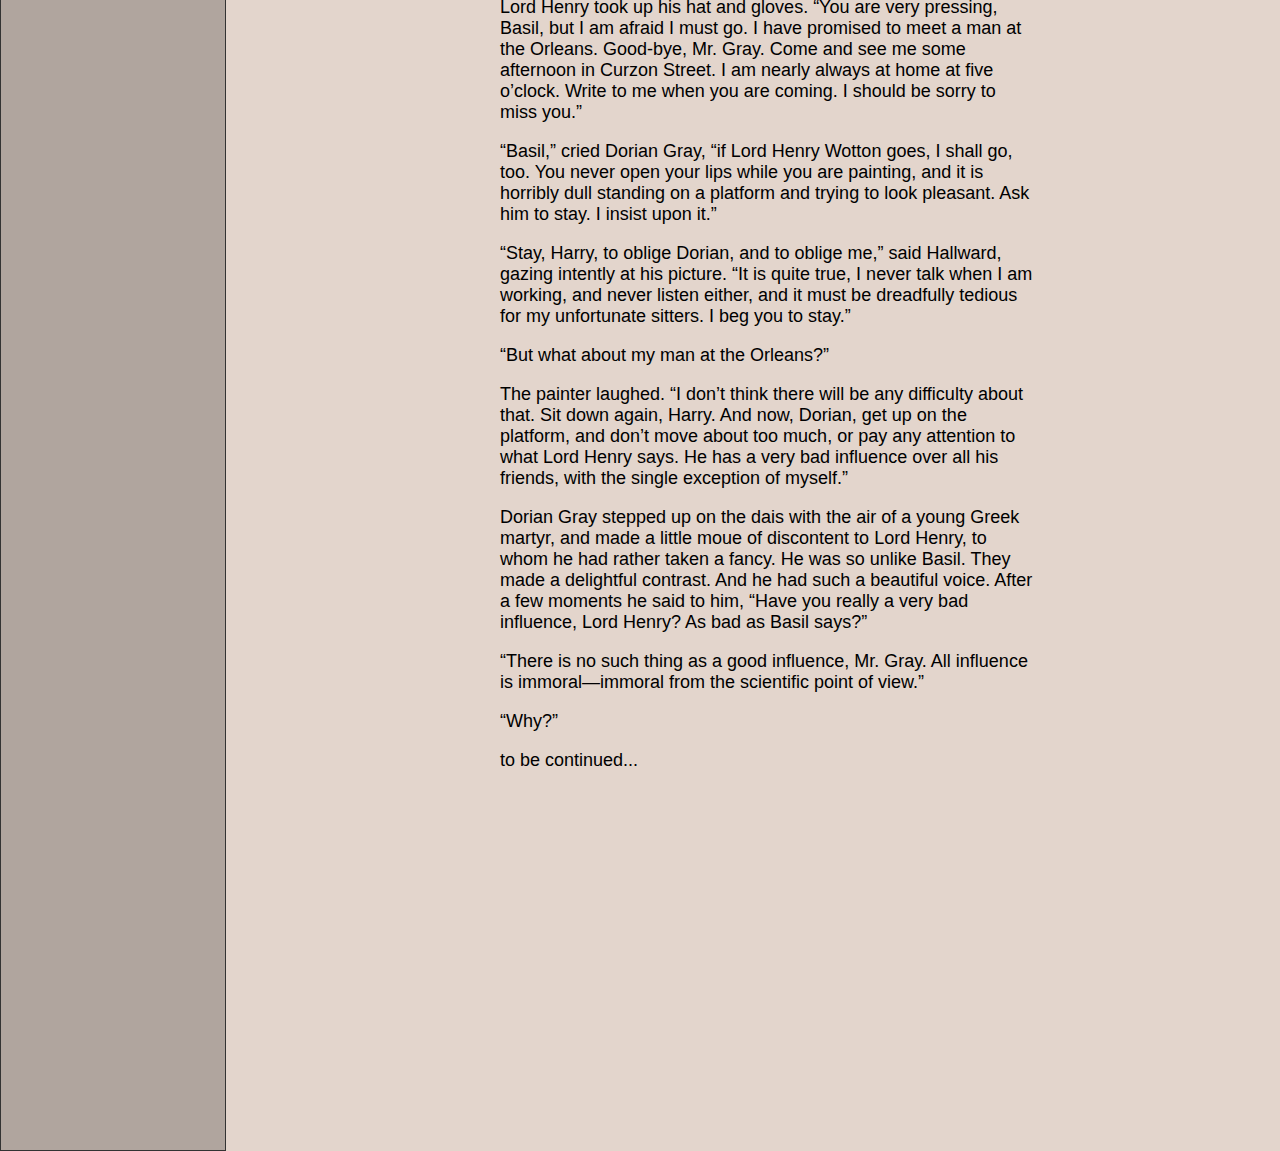
<file: contents/chapter2.html>
<!DOCTYPE html>
<!--Elena Yarkova, Project for DSIGN161-23B-->
<html lang="en" id= "chapter2">
    <head>
        <meta charset="utf-8">
        <title>The Picture of Dorian Gray | Chapter II</title>
        <link rel="stylesheet" type="text/css" href="../style.css">
    </head>
    <body>
        <div class="container">

            <!--Leftside content--> 
            <div class="side-menu">
                <div class="menuheader">
                    <p><a href="../index.html">Back to Home page</a></p>
                    <h3><a href="../contents/tableofcontents.html">Table of Contents</a></h3>
                </div>
                <p><a href="../contents/timeline.html">Book timeline</a></p>
                <p><a href="../contents/processjournal.html">Process Journal</a></p>
                <p><a href="../contents/about.html">About the book</a></p>
                <p><a href="../contents/preface.html">The Preface</a></p>
                <p><a href="../contents/chapter1.html">Chapter I.</a></p>
                <p style="color:chocolate">Chapter II.</p>
                <p>Chapter III.</p>
                <p>Chapter IV.</p>
                <p>Chapter V.</p>
                <p>Chapter VI.</p>
                <p>Chapter VII.</p>
                <p>Chapter VIII.</p>
                <p>Chapter IX.</p>
                <p>Chapter X.</p>
                <p>Chapter XI.</p>
                <p>Chapter XII.</p>
                <p>Chapter XIII.</p>
                <p>Chapter XIV.</p>
                <p>Chapter XV.</p>
                <p>Chapter XVI.</p>
                <p>Chapter XVII.</p>
                <p>Chapter XVIII.</p>
                <p>Chapter XIX.</p>
                <p>Chapter XX.</p>
            </div>

            <!--Rightside content-->
            <div class="content">
                <div class="image-container">
                    <h1>Chapter II.</h1>
                    <p> As they entered they saw Dorian Gray. He was seated at the piano, with his back to them, turning over the pages of a volume of Schumann’s “Forest Scenes.” “You must lend me these, Basil,” he cried. “I want to learn them. They are perfectly charming.”</p> 
                    <p>“That entirely depends on how you sit to-day, Dorian.”</p>   
                    <p>“Oh, I am tired of sitting, and I don’t want a life-sized portrait of myself,” answered the lad, swinging round on the music-stool in a wilful, petulant manner. When he caught sight of Lord Henry, a faint blush coloured his cheeks for a moment, and he started up. “I beg your pardon, Basil, but I didn’t know you had any one with you.”</p>
                    <p>“This is Lord Henry Wotton, Dorian, an old Oxford friend of mine. I have just been telling him what a capital sitter you were, and now you have spoiled everything.”</p>
                    <p>“You have not spoiled my pleasure in meeting you, Mr. Gray,” said Lord Henry, stepping forward and extending his hand. “My aunt has often spoken to me about you. You are one of her favourites, and, I am afraid, one of her victims also.”</p>   
                    <p>“I am in Lady Agatha’s black books at present,” answered Dorian with a funny look of penitence. “I promised to go to a club in Whitechapel with her last Tuesday, and I really forgot all about it. We were to have played a duet together—three duets, I believe. I don’t know what she will say to me. I am far too frightened to call.”</p>
                    <p>“Oh, I will make your peace with my aunt. She is quite devoted to you. And I don’t think it really matters about your not being there. The audience probably thought it was a duet. When Aunt Agatha sits down to the piano, she makes quite enough noise for two people.”</p>
                    <p>“That is very horrid to her, and not very nice to me,” answered Dorian, laughing.</p>   
                    <p>Lord Henry looked at him. Yes, he was certainly wonderfully handsome, with his finely curved scarlet lips, his frank blue eyes, his crisp gold hair. There was something in his face that made one trust him at once. All the candour of youth was there, as well as all youth’s passionate purity. One felt that he had kept himself unspotted from the world. No wonder Basil Hallward worshipped him.</p>   
                    <p>“You are too charming to go in for philanthropy, Mr. Gray—far too charming.” And Lord Henry flung himself down on the divan and opened his cigarette-case.</p>
                    <p>The painter had been busy mixing his colours and getting his brushes ready. He was looking worried, and when he heard Lord Henry’s last remark, he glanced at him, hesitated for a moment, and then said, “Harry, I want to finish this picture to-day. Would you think it awfully rude of me if I asked you to go away?”</p>
                    <p>Lord Henry smiled and looked at Dorian Gray. “Am I to go, Mr. Gray?” he asked.</p>   
                    <p>“Oh, please don’t, Lord Henry. I see that Basil is in one of his sulky moods, and I can’t bear him when he sulks. Besides, I want you to tell me why I should not go in for philanthropy.”</p>
                    <p>“I don’t know that I shall tell you that, Mr. Gray. It is so tedious a subject that one would have to talk seriously about it. But I certainly shall not run away, now that you have asked me to stop. You don’t really mind, Basil, do you? You have often told me that you liked your sitters to have some one to chat to.”</p>
                    <p>Hallward bit his lip. “If Dorian wishes it, of course you must stay. Dorian’s whims are laws to everybody, except himself.”</p>   
                    <p>Lord Henry took up his hat and gloves. “You are very pressing, Basil, but I am afraid I must go. I have promised to meet a man at the Orleans. Good-bye, Mr. Gray. Come and see me some afternoon in Curzon Street. I am nearly always at home at five o’clock. Write to me when you are coming. I should be sorry to miss you.”</p>
                    <p>“Basil,” cried Dorian Gray, “if Lord Henry Wotton goes, I shall go, too. You never open your lips while you are painting, and it is horribly dull standing on a platform and trying to look pleasant. Ask him to stay. I insist upon it.”</p>
                    <p>“Stay, Harry, to oblige Dorian, and to oblige me,” said Hallward, gazing intently at his picture. “It is quite true, I never talk when I am working, and never listen either, and it must be dreadfully tedious for my unfortunate sitters. I beg you to stay.”</p>   
                    <p>“But what about my man at the Orleans?”</p>
                    <p>The painter laughed. “I don’t think there will be any difficulty about that. Sit down again, Harry. And now, Dorian, get up on the platform, and don’t move about too much, or pay any attention to what Lord Henry says. He has a very bad influence over all his friends, with the single exception of myself.”</p>    
                    <p>Dorian Gray stepped up on the dais with the air of a young Greek martyr, and made a little moue of discontent to Lord Henry, to whom he had rather taken a fancy. He was so unlike Basil. They made a delightful contrast. And he had such a beautiful voice. After a few moments he said to him, “Have you really a very bad influence, Lord Henry? As bad as Basil says?”</p>
                    <p>“There is no such thing as a good influence, Mr. Gray. All influence is immoral—immoral from the scientific point of view.”</p>
                    <p>“Why?”</p>    
                    <p>to be continued...</p>
                </div>
            </div>

            <!--Bottom Navigation--> 
            <div class="Navi">
                <!--Navigation left--> 
                <div class="left">
                    <div class="icon-with-text">
                        <a href="../contents/chapter1.html">
                            <img class="icon" src="../images/back.png" width="30" alt="Previous page">
                        </a>
                        <span class="icon-text">Previous Page (Chapter I)</span>
                    </div>
                </div>
  
                <!--Navigation bar--> 
                <div class="progress-container">
                    <div class="progress-bar" id="my-progress-bar"></div>
                </div>
                <script src="../script.js"></script>
                <!--Navigation right-->
                <div class="right">
                    <div class="icon-with-text">
                        <span class="icon-text">Next Page (Chapter III)</span>
                        <a href="">
                        <img class="icon" src="../images/forward.png" width="30" alt="Next page">
                        </a>
                    </div>
                </div>
            </div>         
        </div>   
    </body>
</html>
</file>
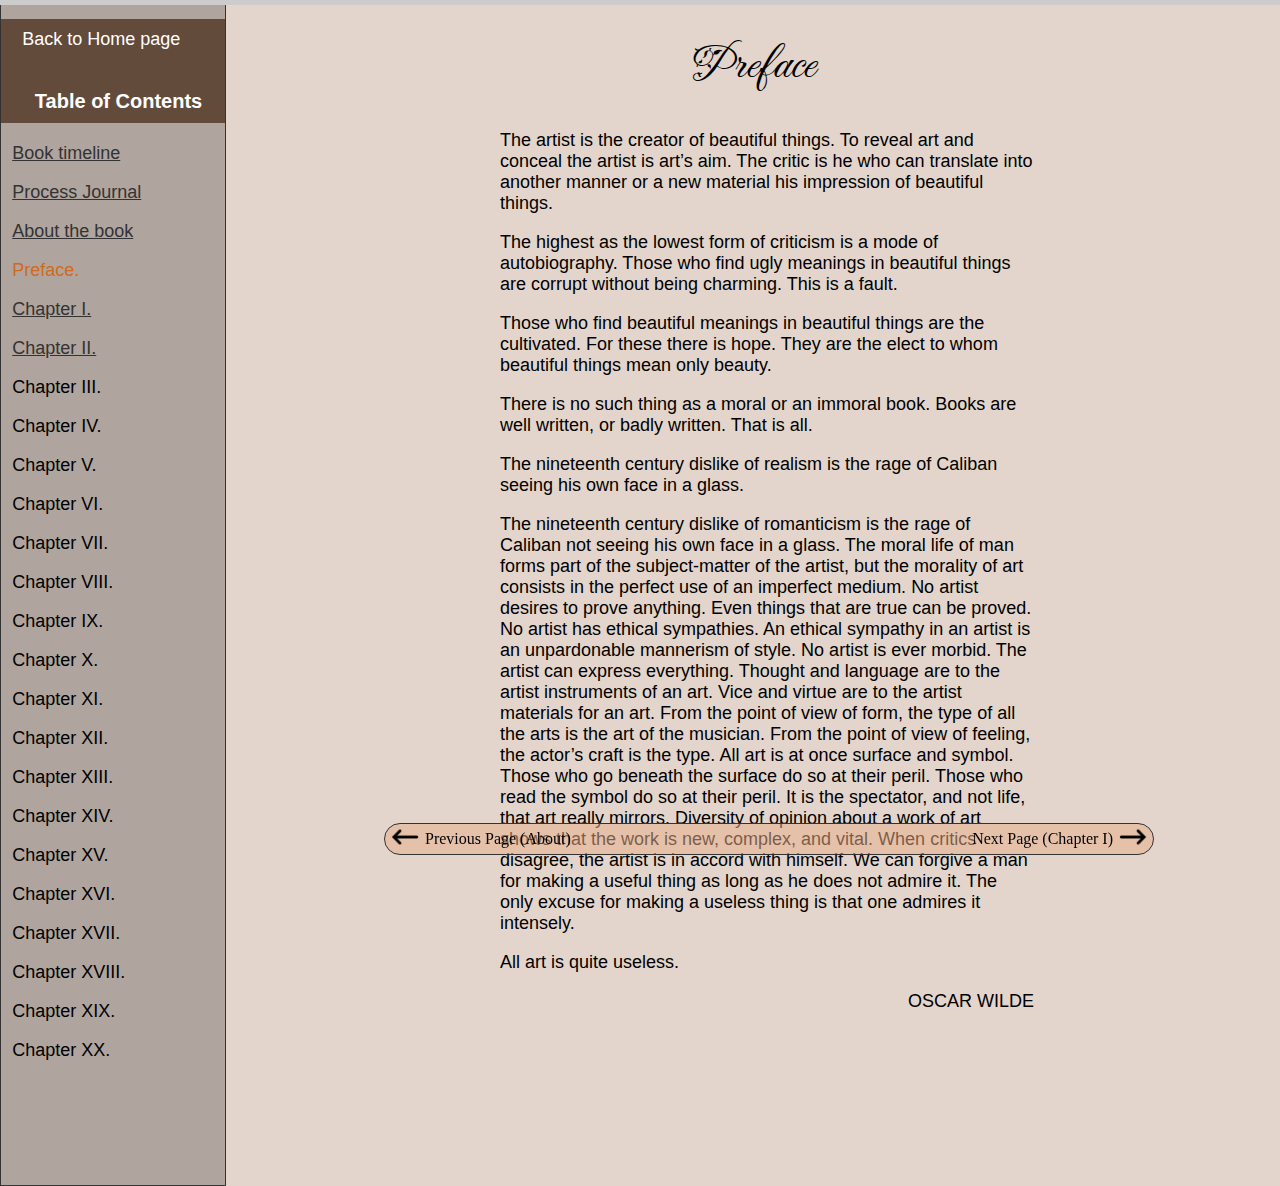
<file: contents/preface.html>
<!DOCTYPE html>
<!--Elena Yarkova, Project for DSIGN161-23B-->
<html lang="en" id="preface">
    <head>
        <meta charset="utf-8">
        <title>The Picture of Dorian Gray | Preface</title>
        <link rel="stylesheet" type="text/css" href="../style.css">
    </head>
    <body>
        <div class="container">

            <!--Leftside content--> 
            <div class="side-menu">
                <div class="menuheader">
                    <p><a href="../index.html">Back to Home page</a></p>
                    <h3><a href="../contents/tableofcontents.html">Table of Contents</a></h3>
                </div>
                <p><a href="../contents/timeline.html">Book timeline</a></p>
                <p><a href="../contents/processjournal.html">Process Journal</a></p>
                <p><a href="../contents/about.html">About the book</a></p>
                <p style="color:chocolate">Preface.</p>
                <p><a href="../contents/chapter1.html">Chapter I.</a></p>
                <p><a href="../contents/chapter2.html">Chapter II.</a></p>
                <p>Chapter III.</p>
                <p>Chapter IV.</p>
                <p>Chapter V.</p>
                <p>Chapter VI.</p>
                <p>Chapter VII.</p>
                <p>Chapter VIII.</p>
                <p>Chapter IX.</p>
                <p>Chapter X.</p>
                <p>Chapter XI.</p>
                <p>Chapter XII.</p>
                <p>Chapter XIII.</p>
                <p>Chapter XIV.</p>
                <p>Chapter XV.</p>
                <p>Chapter XVI.</p>
                <p>Chapter XVII.</p>
                <p>Chapter XVIII.</p>
                <p>Chapter XIX.</p>
                <p>Chapter XX.</p>
            </div>

            <!--Rightside content-->
            <div class="content">
                <div class="image-container">
                    <h1>Preface</h1>
                    <p>The artist is the creator of beautiful things. To reveal art and conceal the artist is art’s aim. The critic is he who can translate into another manner or a new material his impression of beautiful things.</p>
                    <p>The highest as the lowest form of criticism is a mode of autobiography. Those who find ugly meanings in beautiful things are corrupt without being charming. This is a fault.</p>
                    <p>Those who find beautiful meanings in beautiful things are the cultivated. For these there is hope. They are the elect to whom beautiful things mean only beauty.</p>
                    <p>There is no such thing as a moral or an immoral book. Books are well written, or badly written. That is all.</p>
                    <p>The nineteenth century dislike of realism is the rage of Caliban seeing his own face in a glass.</p>
                    <p>The nineteenth century dislike of romanticism is the rage of Caliban not seeing his own face in a glass. The moral life of man forms part of the subject-matter of the artist, but the morality of art consists in the perfect use of an imperfect medium. 
                       No artist desires to prove anything. Even things that are true can be proved. 
                       No artist has ethical sympathies. An ethical sympathy in an artist is an unpardonable mannerism of style. No artist is ever morbid. The artist can express everything. 
                       Thought and language are to the artist instruments of an art. Vice and virtue are to the artist materials for an art. From the point of view of form, the type of all the arts is the art of the musician. 
                       From the point of view of feeling, the actor’s craft is the type. All art is at once surface and symbol. 
                       Those who go beneath the surface do so at their peril. Those who read the symbol do so at their peril. It is the spectator, and not life, that art really mirrors. Diversity of opinion about a work of art shows that the work is new, complex, and vital. 
                       When critics disagree, the artist is in accord with himself. We can forgive a man for making a useful thing as long as he does not admire it. The only excuse for making a useless thing is that one admires it intensely.</p>
                    <p>All art is quite useless.</p>
                    <p style="text-align: right;">OSCAR WILDE</p> 
                </div>
            </div>

            <!--Bottom Navigation--> 
            <div class="Navi">
                <!--Navigation left--> 
                <div class="left">
                    <div class="icon-with-text">
                        <a href="../contents/about.html">
                            <img class="icon" src="../images/back.png" width="30" alt="Previous page">
                        </a>
                        <span class="icon-text">Previous Page (About)</span>
                    </div>
                </div>
  
                <!--Navigation bar--> 
                <div class="progress-container">
                    <div class="progress-bar" id="my-progress-bar"></div>
                </div>
                <script src="../script.js"></script>
                <!--Navigation right-->
                <div class="right">
                    <div class="icon-with-text">
                        <span class="icon-text">Next Page (Chapter I)</span>
                        <a href="../contents/chapter1.html">
                        <img class="icon" src="../images/forward.png" width="30" alt="Next page">
                        </a>
                    </div>
                </div>
            </div>         
        </div>   
    </body>
</html>
</file>
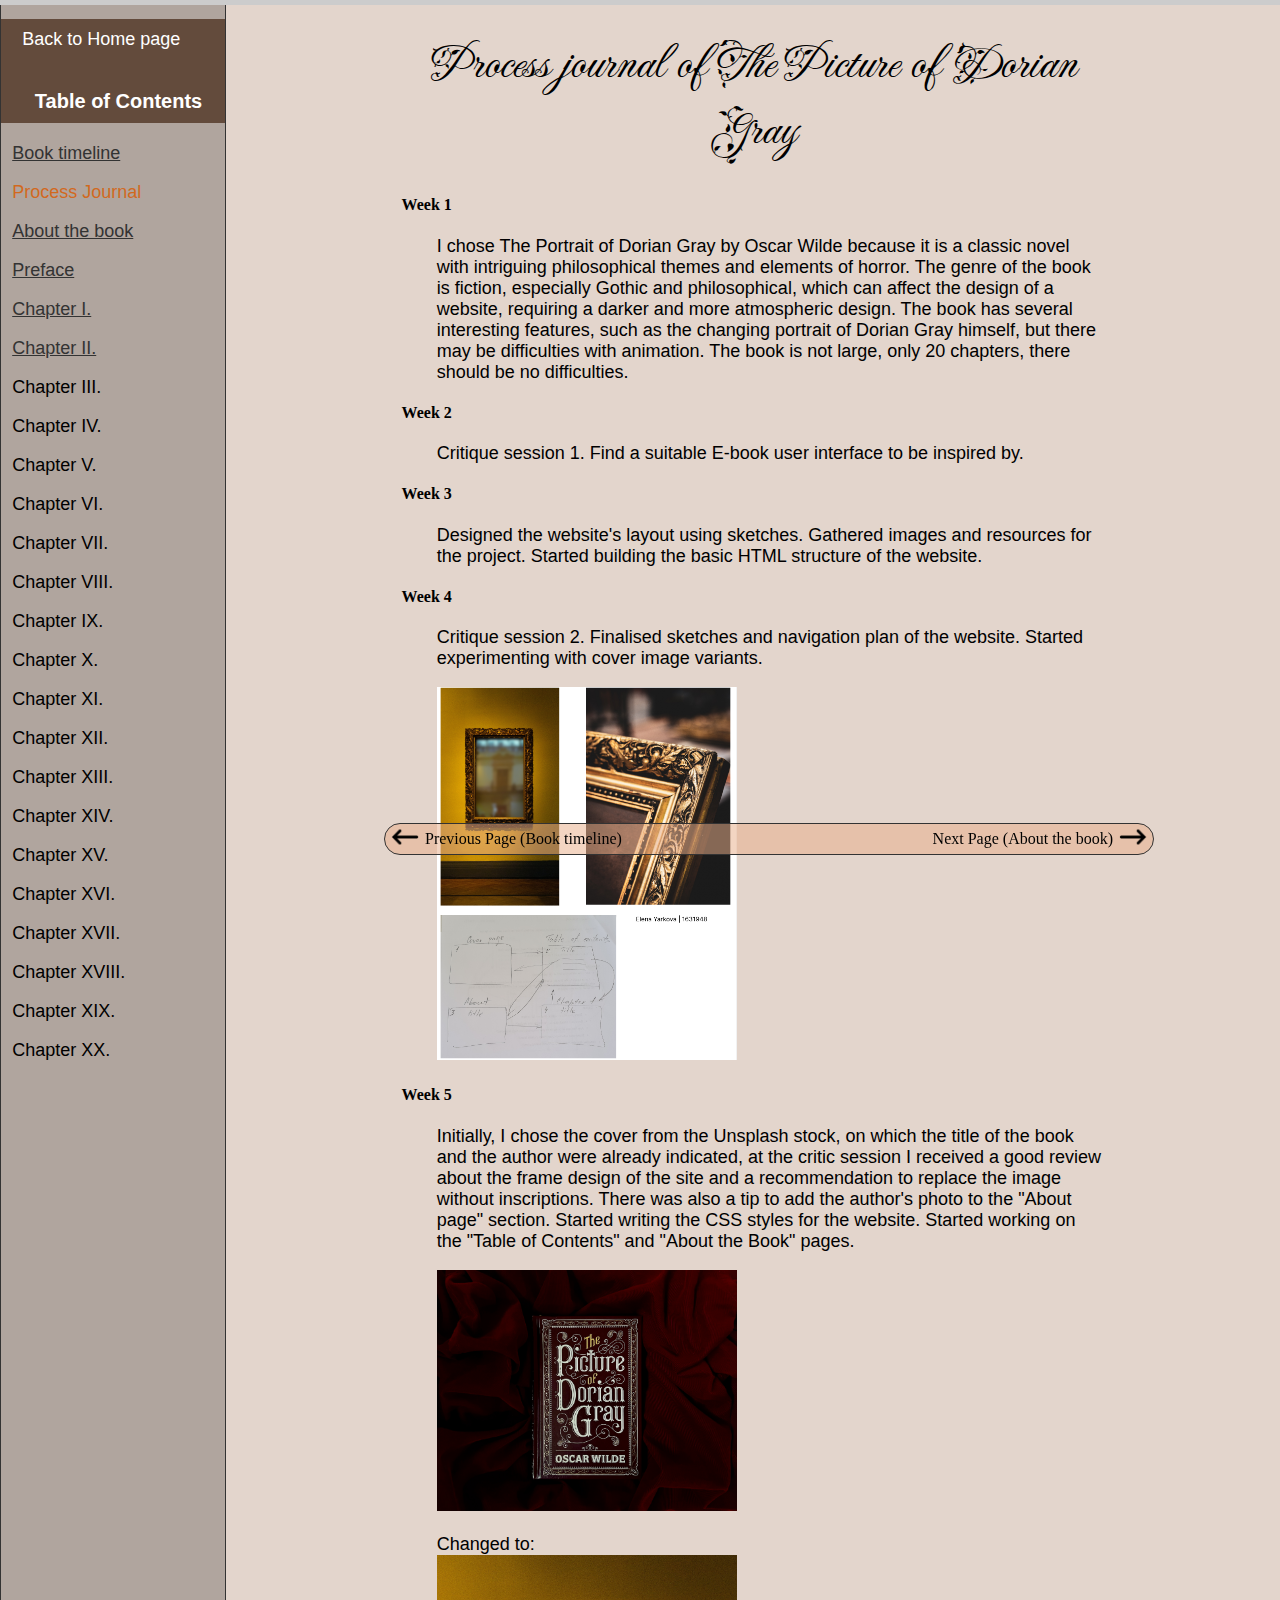
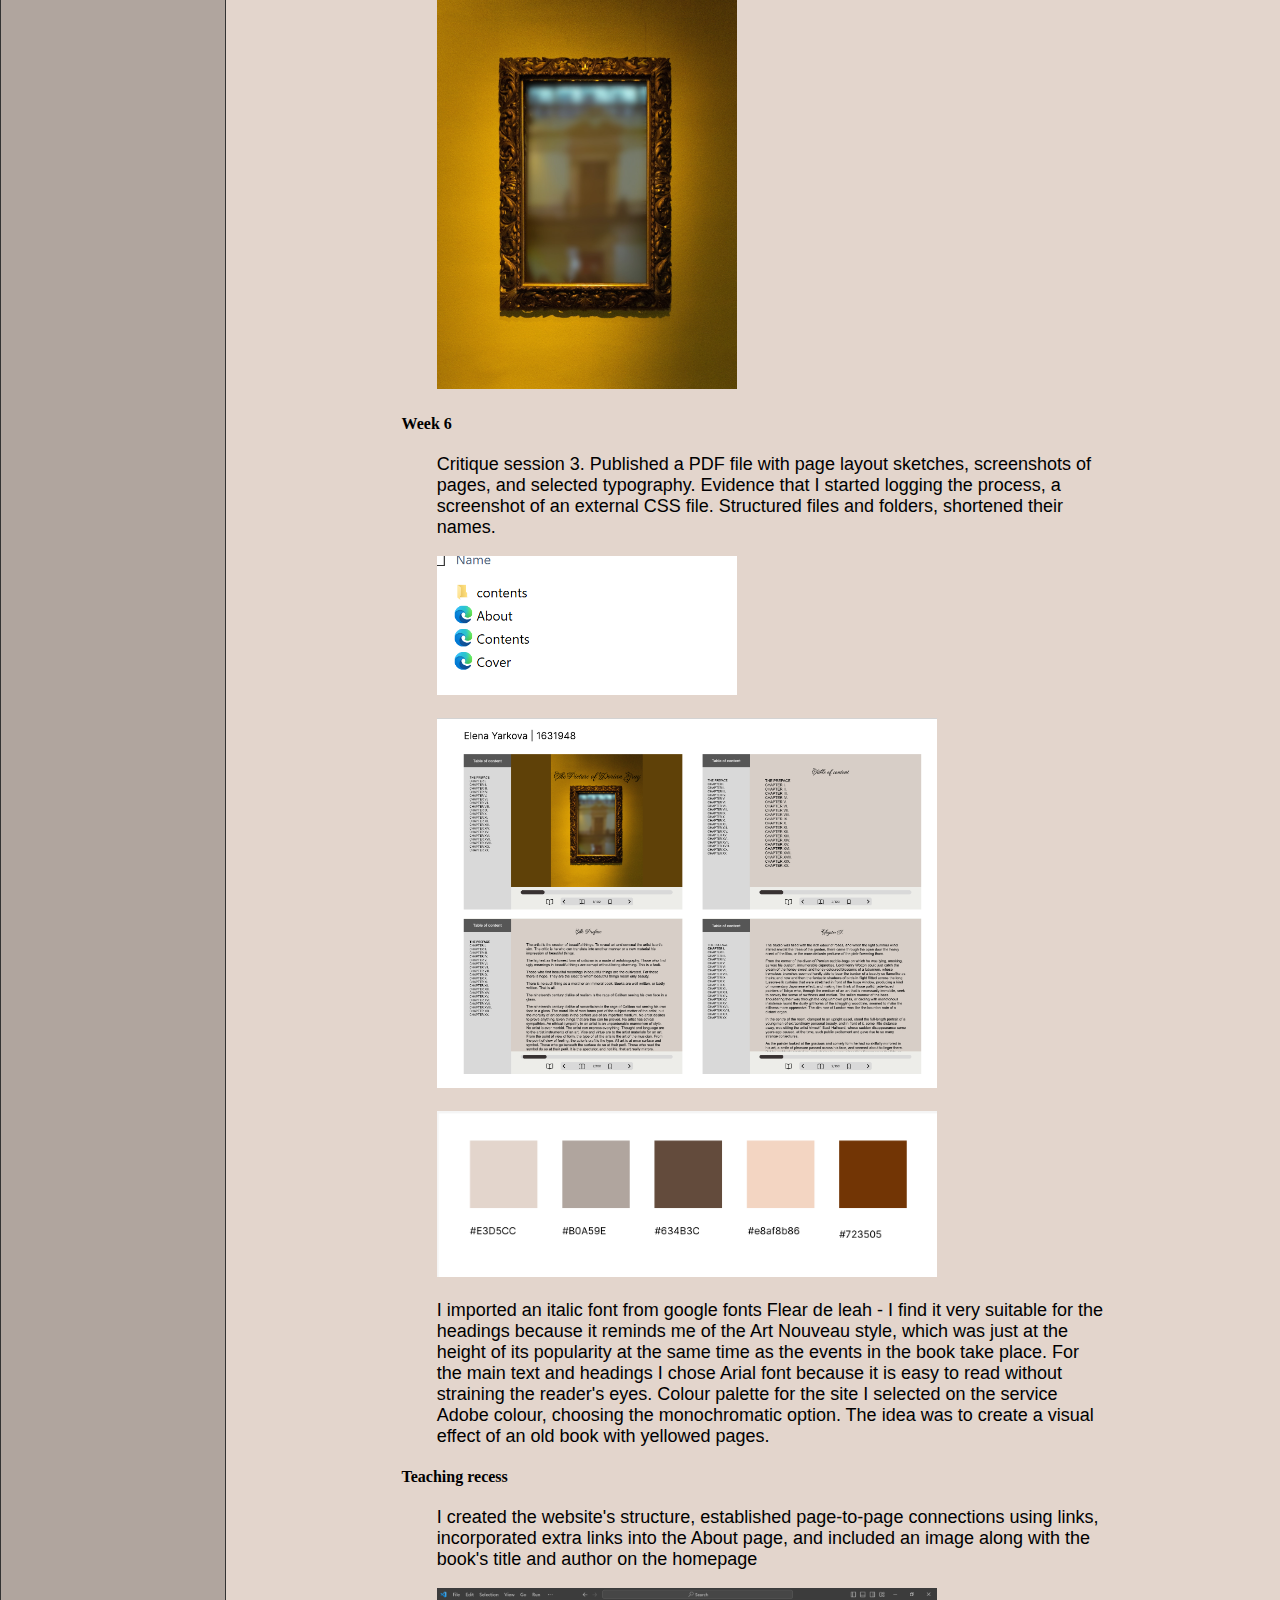
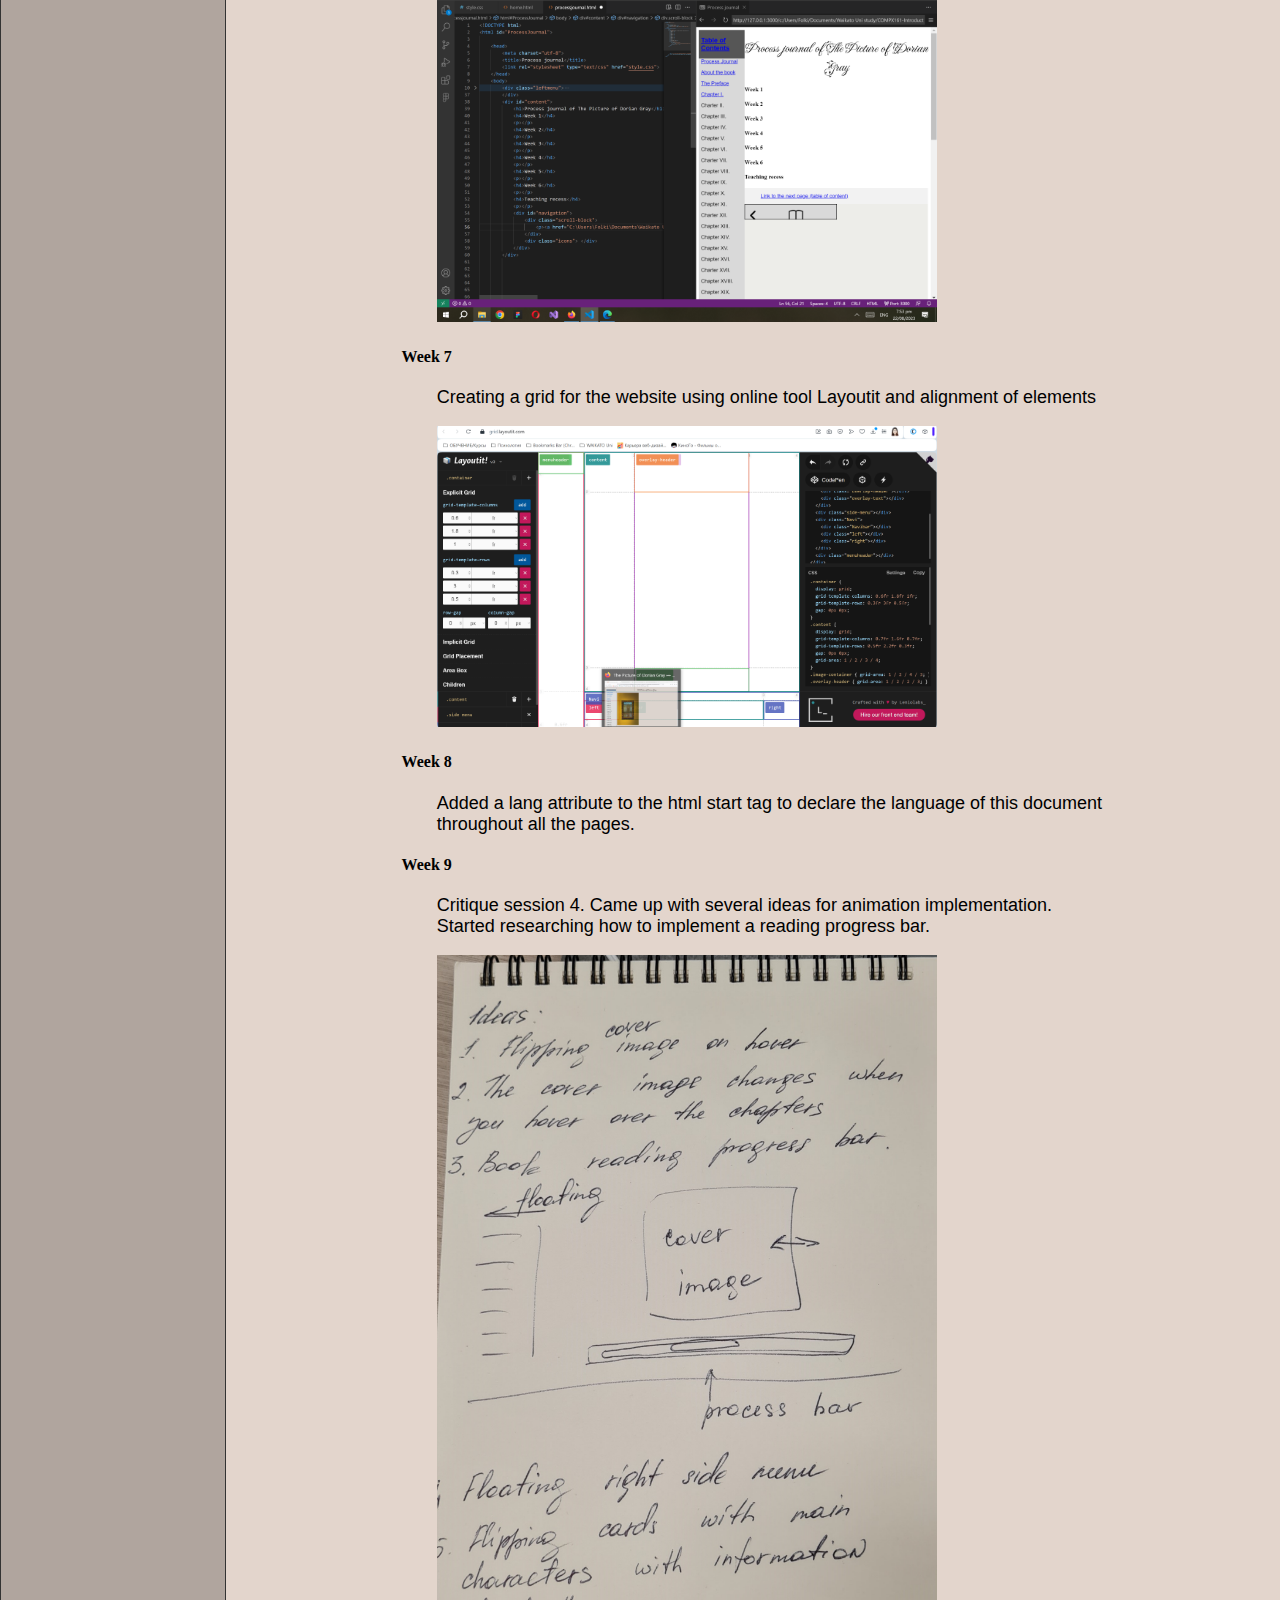
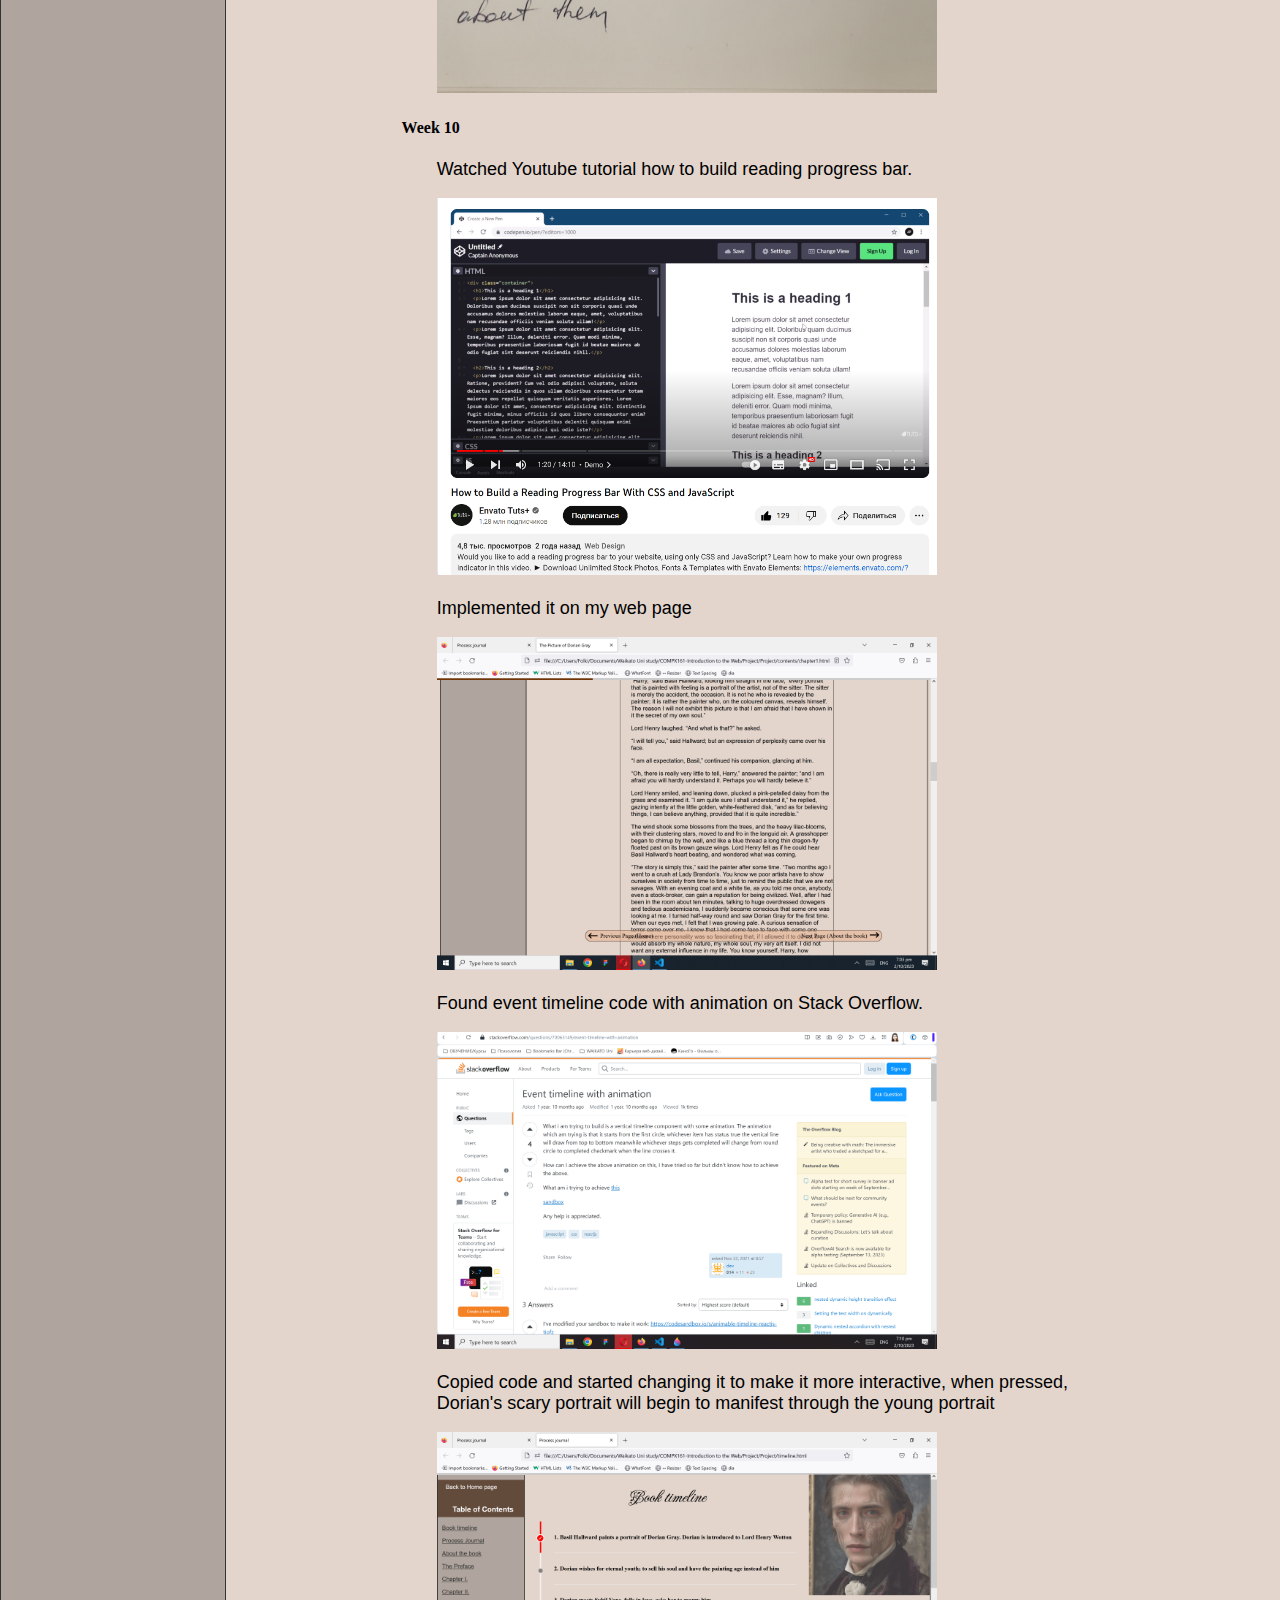
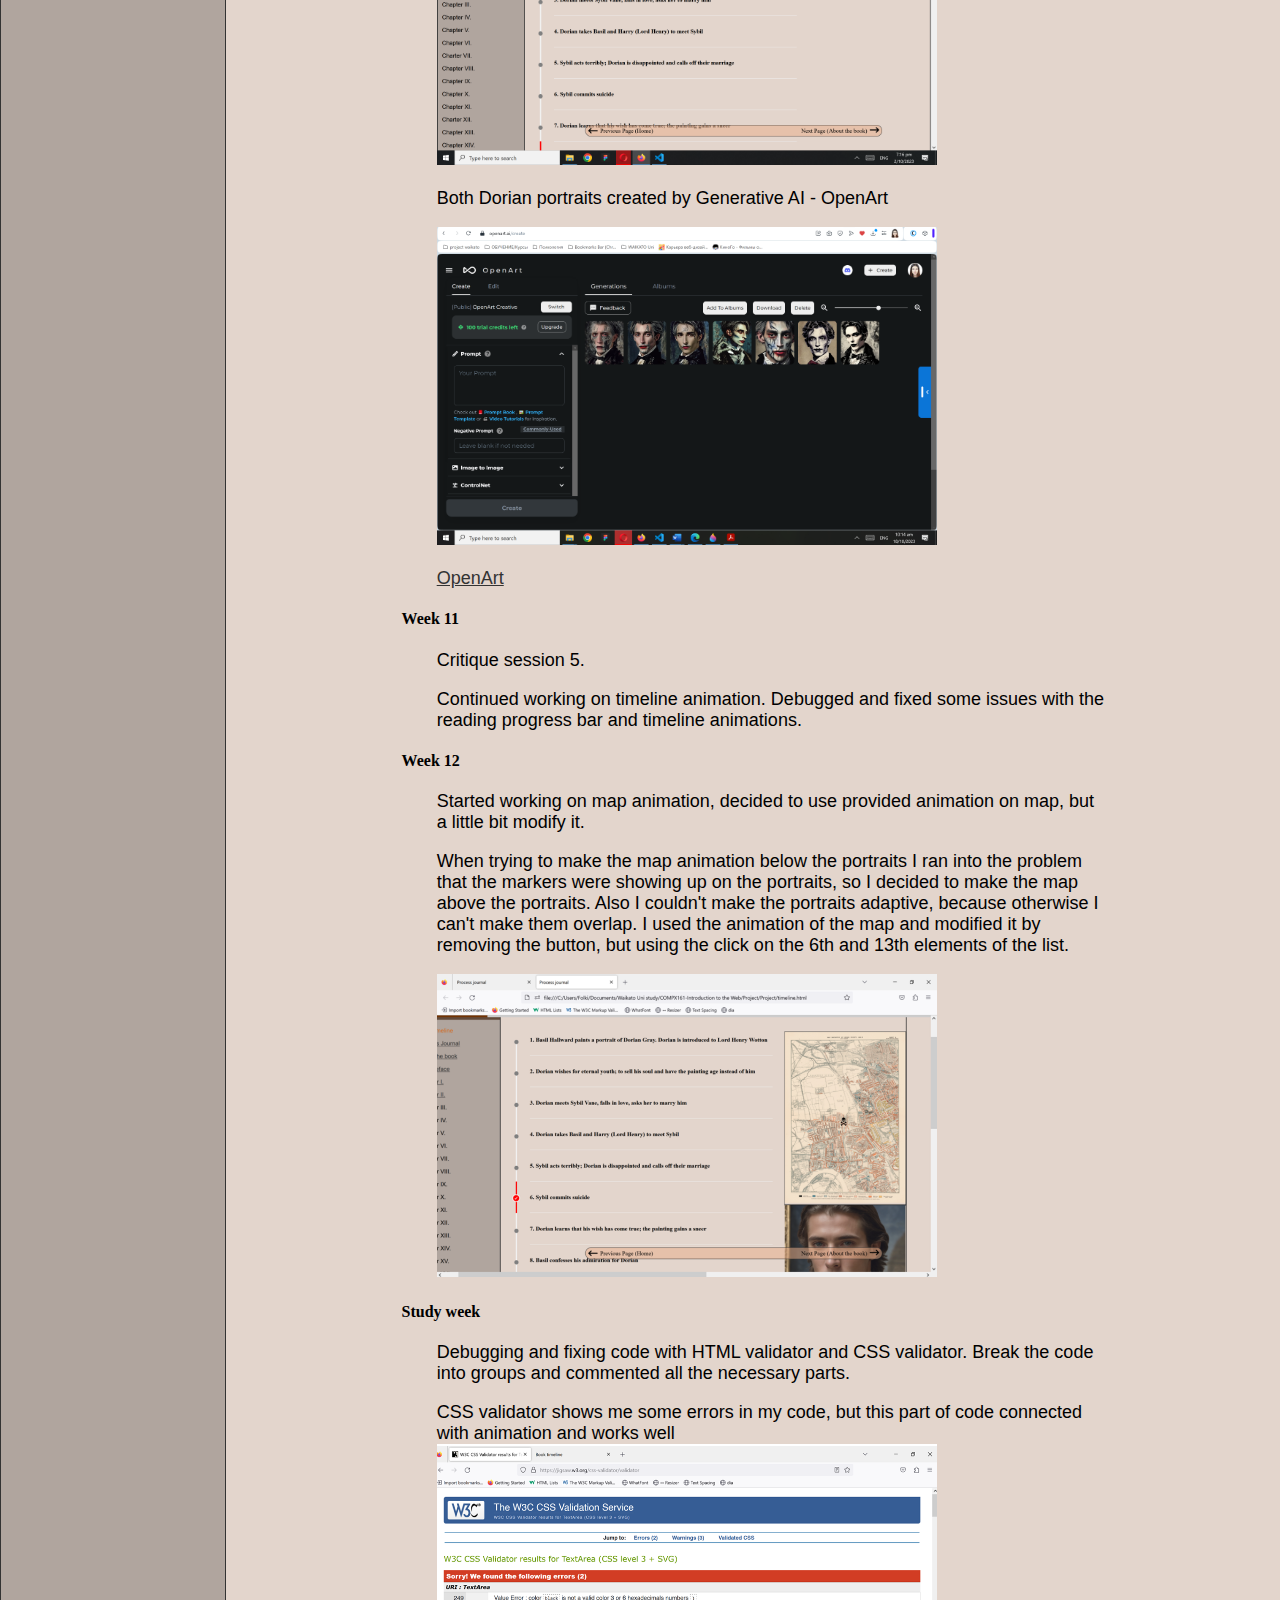
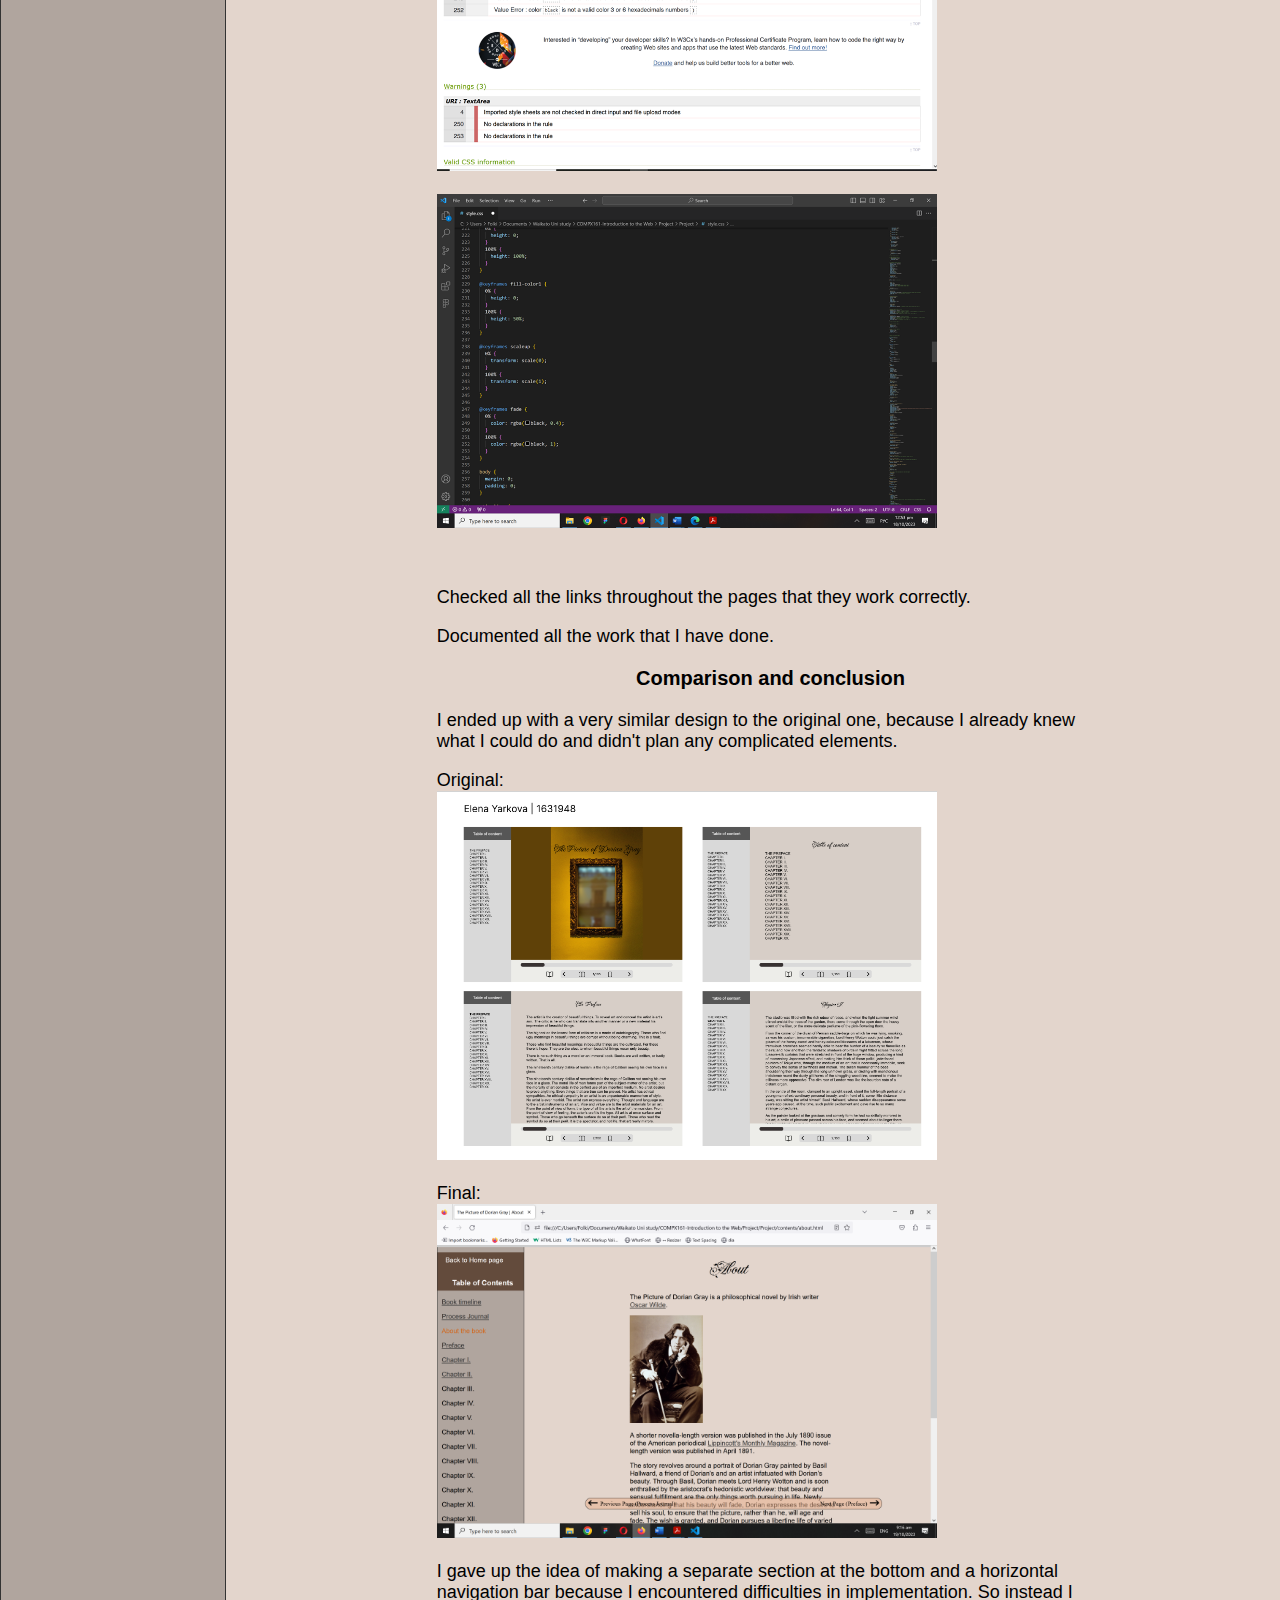
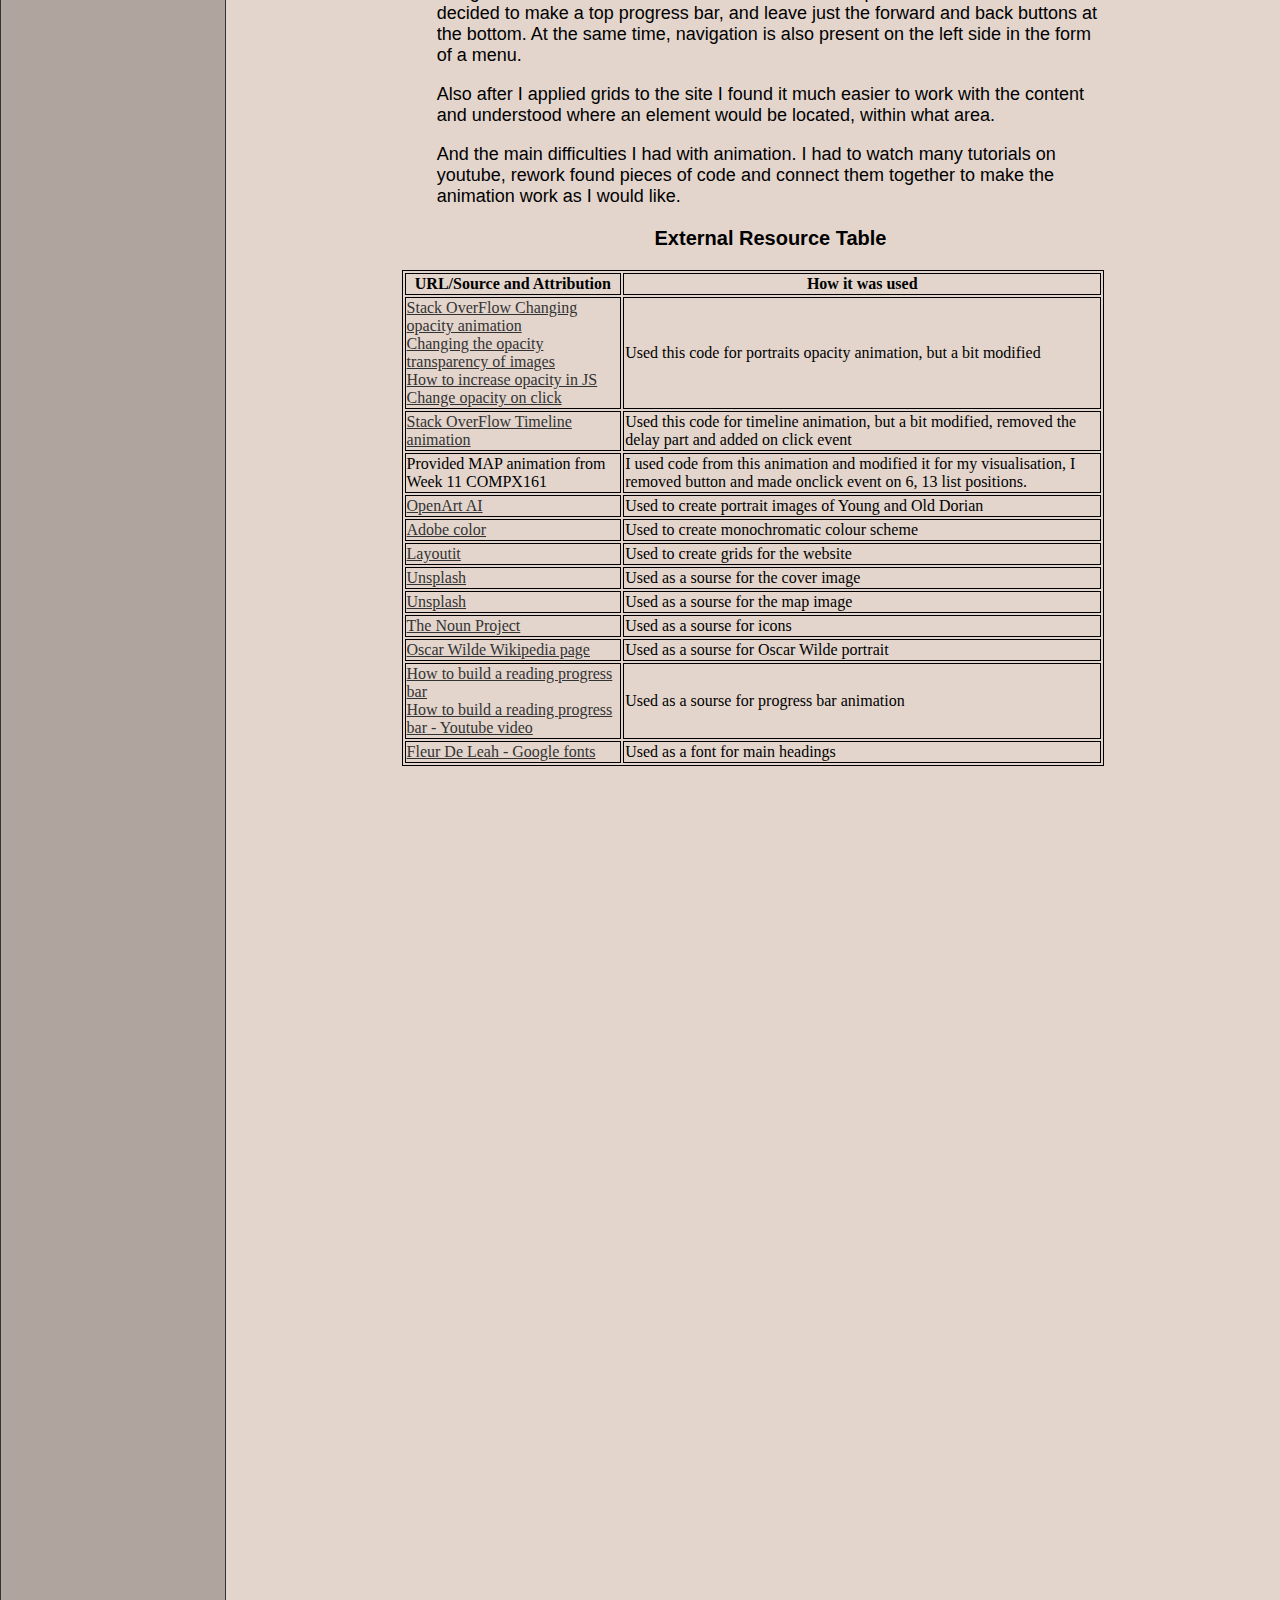
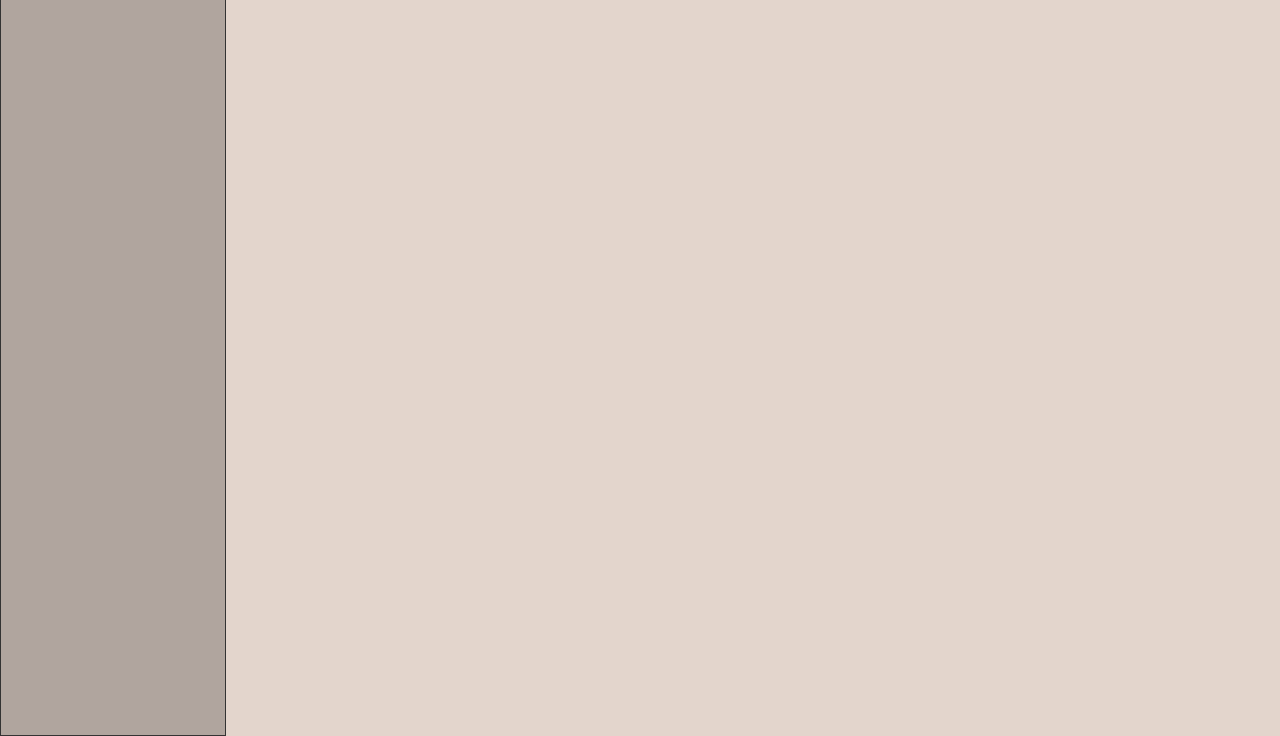
<file: contents/processjournal.html>
<!DOCTYPE html>
<!--Elena Yarkova, Project for DSIGN161-23B-->
<html lang="en" id="ProcessJournal">

  <head>
    <meta charset="utf-8">
    <title>Process journal</title>
    <link rel="stylesheet" type="text/css" href="../style.css">
  </head>
  <body>
    <div class="container">
      <!--Rightside content--> 
      <div class="content">
        <div class="image-container">
          <h1>Process journal of The Picture of Dorian Gray</h1>
          <h4>Week 1</h4>
          <p>I chose The Portrait of Dorian Gray by Oscar Wilde because it is a classic novel with intriguing philosophical themes and elements of horror. The genre of the book is fiction, especially Gothic and philosophical, which can affect the design of a website, requiring a darker and more atmospheric design. The book has several interesting features, such as the changing portrait of Dorian Gray himself, but there may be difficulties with animation. The book is not large, only 20 chapters, there should be no difficulties.</p>
          <h4>Week 2</h4>
          <p>Critique session 1.
             Find a suitable E-book user interface to be inspired by.
          </p>
          <h4>Week 3</h4>
          <p>Designed the website's layout using sketches. Gathered images and resources for the project. Started building the basic HTML structure of the website.</p>
          <h4>Week 4</h4>
          <p>Critique session 2. Finalised sketches and navigation plan of the website. Started experimenting with cover image variants.</p>
          <p><img src="../journal-img/w4.png" width="300" alt="Week4"></p>
          <h4>Week 5</h4>
          <p>Initially, I chose the cover from the Unsplash stock, on which the title of the book and the author were already indicated, at the critic session I received a good review about the frame design of the site and a recommendation to replace the image without inscriptions. There was also a tip to add the author's photo to the "About page" section. Started writing the CSS styles for the website. Started working on the "Table of Contents" and "About the Book" pages.</p>
          <p><img src="../journal-img/unsplash.jpg" width="300" alt="Photo from Unsplash"></p>
          <p>Changed to: <br><img src="../images/image.jpg" width="300" alt="Photo from Unsplash"></p>
          <h4>Week 6</h4>
          <p>Critique session 3.
             Published a PDF file with page layout sketches, screenshots of pages, and selected typography. Evidence that I started logging the process, a screenshot of an external CSS file. Structured files and folders, shortened their names.</p>
          <p><img src="../journal-img/w6-1.png" width="300" alt="Week6"></p>
          <p><img src="../journal-img/w6.png" width="500" alt="Week6"></p>
          <p><img src="../journal-img/colourscheme.png" width="500" alt="Colour scheme"></p>
          <p>I imported an italic font from google fonts Flear de leah - I find it very suitable for the headings because it reminds me of the Art Nouveau style, which was just at the height of its popularity at the same time as the events in the book take place. For the main text and headings I chose Arial font because it is easy to read without straining the reader's eyes. Colour palette for the site I selected on the service Adobe colour, choosing the monochromatic option. The idea was to create a visual effect of an old book with yellowed pages.</p>
          <h4>Teaching recess</h4>
          <p>I created the website's structure, established page-to-page connections using links, incorporated extra links into the About page, and included an image along with the book's title and author on the homepage</p>
          <p><img src="../journal-img/journal-TR.png" width="500" alt="Teaching recess period"></p>
                
          <h4>Week 7</h4>
          <p>Creating a grid for the website using online tool Layoutit and alignment of elements</p>
          <p><img src="../journal-img/w7grid.png" width="500" alt="Week7"></p>
          <h4>Week 8</h4>
          <p>Added a lang attribute to the html start tag to declare the language of this document throughout all the pages.</p>
        
          <h4>Week 9</h4>
          <p>Critique session 4. 
             Came up with several ideas for animation implementation. Started researching how to implement a reading progress bar.</p> 
          <p><img src="../journal-img/critique4.png" width="500" alt="Critique4"></p>

          <h4>Week 10</h4>
          <p>Watched Youtube tutorial how to build reading progress bar.</p>
          <p><img src="../journal-img/youtube.png" width="500" alt="Youtube"></p> 
          <p>Implemented it on my web page</p>       
          <p><img src="../journal-img/processbar.png" width="500" alt="Process bar"></p> 
          <p>Found event timeline code with animation on Stack Overflow.</p>
          <p><img src="../journal-img/timeline.png" width="500" alt="Timeline"></p> 
          <p>Copied code and started changing it to make it more interactive, when pressed, Dorian's scary portrait will begin to manifest through the young portrait</p>       
          <p><img src="../journal-img/portrait_reveal.png" width="500" alt="Portrait reveal animation"></p>
          <p>Both Dorian portraits created by Generative AI - OpenArt</p>
          <p><img src="../journal-img/aiimages.png" width="500" alt="Portraits"></p>
          <p><a href="https://openart.ai">OpenArt</a></p>
        <h4>Week 11</h4>
        <p>Critique session 5.</p>
        <p>Continued working on timeline animation. Debugged and fixed some issues with the reading progress bar and timeline animations. </p>

        <h4>Week 12</h4>
        <p>Started working on map animation, decided to use provided animation on map, but a little bit modify it.</p>
        <p>When trying to make the map animation below the portraits I ran into the problem that the markers were showing up on the portraits, so I decided to make the map above the portraits. Also I couldn't make the portraits adaptive, because otherwise I can't make them overlap.

          I used the animation of the map and modified it by removing the button, but using the click on the 6th and 13th elements of the list.</p>
        <p><img src="../journal-img/skull.png" width="500" alt="Map animation"></p>
        <h4>Study week</h4>
        <p>Debugging and fixing code with HTML validator and CSS validator. Break the code into groups and commented all the necessary parts. </p>
        <p>CSS validator shows me some errors in my code, but this part of code connected with animation and works well<br><img src="../journal-img/cssvalidator.png" width="500" alt="CSS validator errors"></p>
        <p><img src="../journal-img/jsanimation.png" width="500" alt="Animation"></p>
        <br>
        <p>Checked all the links throughout the pages that they work correctly.</p>
        <p>Documented all the work that I have done.</p>
        <h3>Comparison and conclusion</h3>
        <p>I ended up with a very similar design to the original one, because I already knew what I could do and didn't plan any complicated elements.</p> 
        <p>Original:<br> <img src="../journal-img/w6.png" width="500" alt="First draft of design"></p>
        <p>Final: <br><img src="../journal-img/final.png" width="500" alt="Final design"></p>
        <p>I gave up the idea of making a separate section at the bottom and a horizontal navigation bar because I encountered difficulties in implementation. So instead I decided to make a top progress bar, and leave just the forward and back buttons at the bottom. At the same time, navigation is also present on the left side in the form of a menu.</p>
        <p>Also after I applied grids to the site I found it much easier to work with the content and understood where an element would be located, within what area.</p>
        <p>And the main difficulties I had with animation. I had to watch many tutorials on youtube, rework found pieces of code and connect them together to make the animation work as I would like. </p>
        <div class="external-resource-table">
          <h3>External Resource Table</h3>
          <table id="Table">
            <thead>
              <tr>
                <th>URL/Source and Attribution</th>
                <th>How it was used</th>
              </tr>
            </thead>
            <tbody>
              <tr>
                <td>
                  <a href="https://stackoverflow.com/questions/8517173/change-image-opacity-using-javascript">Stack OverFlow Changing opacity animation</a><br>
                  <a href="https://www.codeproject.com/Articles/2972/Changing-the-opacity-transparency-of-images-using">Changing the opacity transparency of images</a><br> 
                  <a href="https://stackoverflow.com/questions/12648007/how-to-increase-opacity-in-javascript">How to increase opacity in JS</a><br>
                  <a href="https://stackoverflow.com/questions/50005705/change-background-opacity-onclick">Change opacity on click</a>             
                </td>
                <td>Used this code for portraits opacity animation, but a bit modified</td>
              </tr>
              <tr>
                <td><a href="https://stackoverflow.com/questions/70063149/event-timeline-with-animation">Stack OverFlow Timeline animation</a></td>
                <td>Used this code for timeline animation, but a bit modified, removed the delay part and added on click event</td>
              </tr>
              <tr>
                <td>Provided MAP animation from Week 11 COMPX161</td>
                <td>I used code from this animation and modified it for my visualisation, I removed button and made onclick event on 6, 13 list positions.</td>
              </tr>
              <tr>
                <td>
                  <a href="https://openart.ai">OpenArt AI</a>
                </td>
                <td>Used to create portrait images of Young and Old Dorian</td>
              </tr>
              <tr>
                <td>
                  <a href="https://color.adobe.com/create/color-wheel">Adobe color</a>
                </td>
                <td>Used to create monochromatic colour scheme</td>
              </tr>
              <tr>
                <td>
                  <a href="https://www.layoutit.com">Layoutit</a>
                </td>
                <td>Used to create grids for the website</td>
              </tr>
              <tr>
                <td>
                  <a href="https://unsplash.com/photos/gzb4RKX-pdc">Unsplash</a>
                </td>
                <td>Used as a sourse for the cover image</td>
              </tr>
              <tr>
                <td>
                  <a href="https://unsplash.com/photos/white-and-brown-city-buildings-illustration-S6G1Iw7PRFQ">Unsplash</a>
                </td>
                <td>Used as a sourse for the map image</td>
              </tr>
              <tr>
                <td>
                  <a href="https://thenounproject.com">The Noun Project</a>
                </td>
                <td>Used as a sourse for icons</td>
              </tr>
              <tr>
                <td>
                  <a href="https://en.wikipedia.org/wiki/Oscar_Wilde">Oscar Wilde Wikipedia page</a>
                </td>
                <td>Used as a sourse for Oscar Wilde portrait</td>
              </tr>
              <tr>
                <td>
                  <a href="https://webdesign.tutsplus.com/reading-progress-bar-css-javascript--cms-36635t">How to build a reading progress bar</a><br>
                  <a href="https://www.youtube.com/watch?v=uvU_Bv3XDGc">How to build a reading progress bar - Youtube video</a>
                  
                </td>
                <td>Used as a sourse for progress bar animation</td>
              </tr>
              <tr>
                <td>
                  <a href="https://fonts.google.com/specimen/Fleur+De+Leah?query=de+leah">Fleur De Leah - Google fonts</a>
                </td>
                <td>Used as a font for main headings</td>
              </tr>
            </tbody>
          </table>
        </div>
      </div>
      
    </div>
            
    <!--Leftside content-->
    <div class="side-menu">
      <div class="menuheader">
        <p><a href="../index.html">Back to Home page</a></p>
        <h3><a href="../contents/tableofcontents.html">Table of Contents</a></h3>
      </div>
      <p><a href="../contents/timeline.html">Book timeline</a></p>
      <p style="color:chocolate">Process Journal</p>
      <p><a href="../contents/about.html">About the book</a></p>
      <p><a href="../contents/preface.html">Preface</a></p>
      <p><a href="../contents/chapter1.html">Chapter I.</a></p>
      <p><a href="../contents/chapter2.html">Chapter II.</a></p>
      <p>Chapter III.</p>
      <p>Chapter IV.</p>
      <p>Chapter V.</p>
      <p>Chapter VI.</p>
      <p>Chapter VII.</p>
      <p>Chapter VIII.</p>
      <p>Chapter IX.</p>
      <p>Chapter X.</p>
      <p>Chapter XI.</p>
      <p>Chapter XII.</p>
      <p>Chapter XIII.</p>
      <p>Chapter XIV.</p>
      <p>Chapter XV.</p>
      <p>Chapter XVI.</p>
      <p>Chapter XVII.</p>
      <p>Chapter XVIII.</p>
      <p>Chapter XIX.</p>
      <p>Chapter XX.</p>
    </div>


    <!--Bottom Navigation--> 
    <div class="Navi">

      <!--Navigation left--> 
      <div class="left">
        <div class="icon-with-text">
          <a href="../contents/timeline.html">
            <img class="icon" src="../images/back.png" width="30" alt="Previous page">
          </a>
          <span class="icon-text">Previous Page (Book timeline)</span>

        </div>
      </div>

      <!--Navigation bar--> 
      <div class="progress-container">
        <div class="progress-bar" id="my-progress-bar"></div>
      </div>
      <script src="../script.js"></script>
      <!--Navigation right-->
      <div class="right">
        <div class="icon-with-text">
          <span class="icon-text">Next Page (About the book)</span>
          <a href="../contents/about.html">
          <img class="icon" src="../images/forward.png" width="30" alt="Next page">
          </a>
          </div>
        </div>
      </div>      
    </div>     
  </body>
</html>
</file>
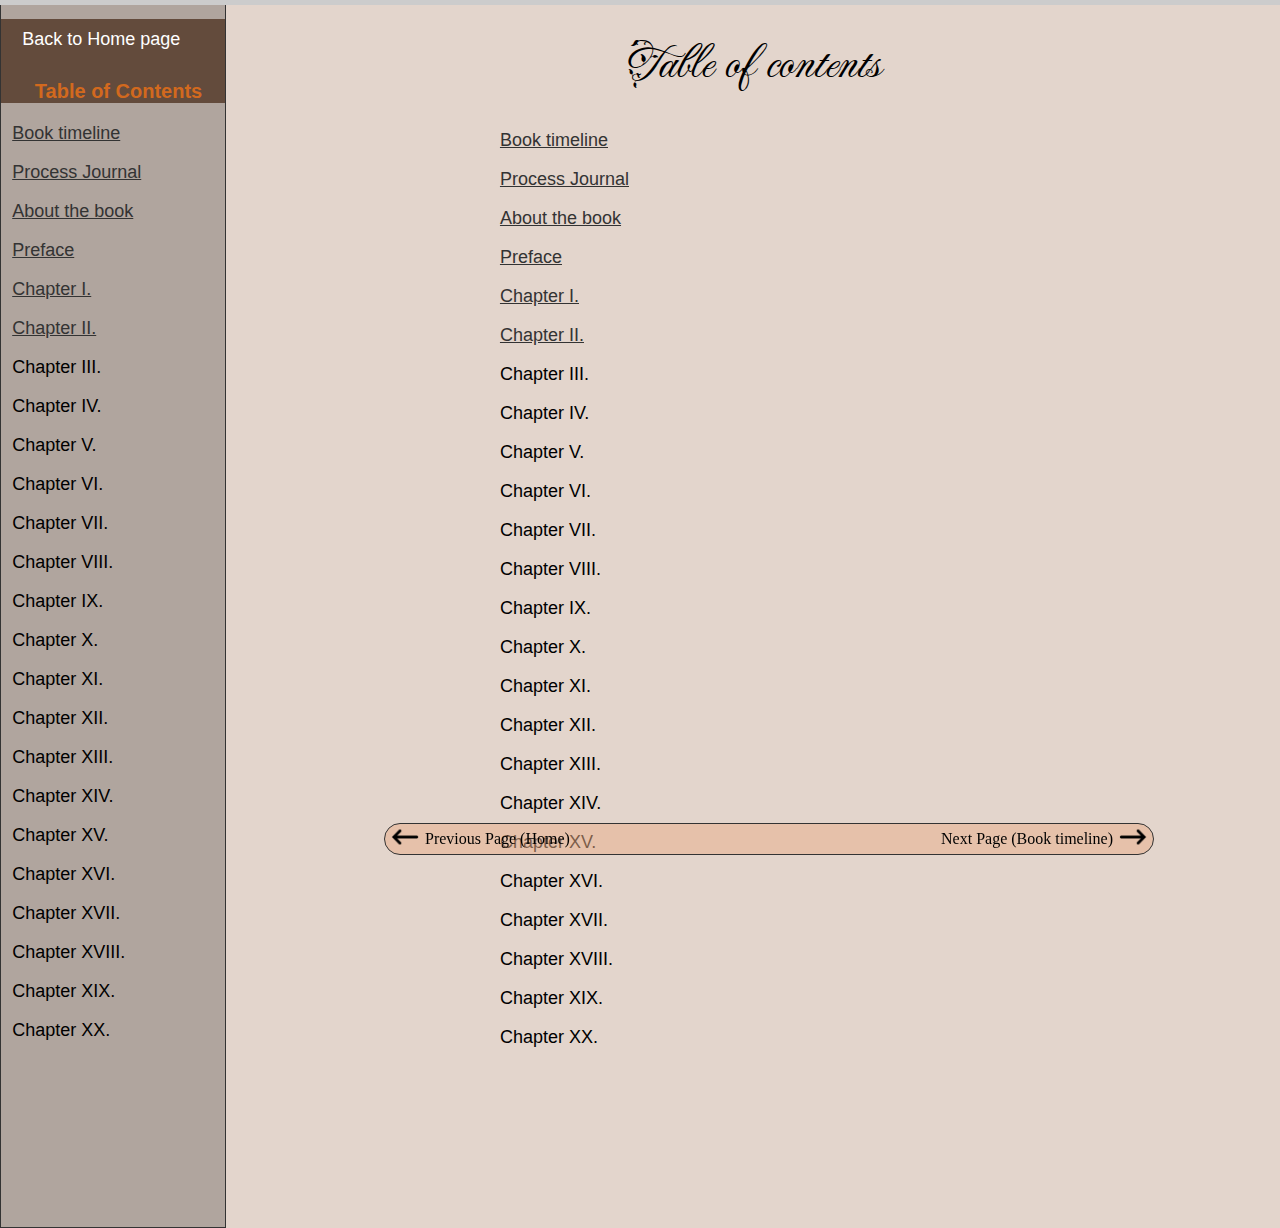
<file: contents/tableofcontents.html>
<!DOCTYPE html>
<!--Elena Yarkova, Project for DSIGN161-23B-->
<html lang="en" id= "chapter1">
    <head>
        <meta charset="utf-8">
        <title>The Picture of Dorian Gray</title>
        <link rel="stylesheet" type="text/css" href="../style.css">
    </head>
    <body>
        <div class="container">

            <!--Leftside content--> 
            <div class="side-menu">
                <div class="menuheader">
                    <p><a href="../index.html">Back to Home page</a></p>
                    <h3 style="color:chocolate">Table of Contents</h3>
                </div>
                <p><a href="../contents/timeline.html">Book timeline</a></p>
                <p><a href="../contents/processjournal.html">Process Journal</a></p>
                <p><a href="../contents/about.html">About the book</a></p>
                <p><a href="../contents/preface.html">Preface</a></p>
                <p><a href="../contents/chapter1.html">Chapter I.</a></p>
                <p><a href="../contents/chapter2.html">Chapter II.</a></p>
                <p>Chapter III.</p>
                <p>Chapter IV.</p>
                <p>Chapter V.</p>
                <p>Chapter VI.</p>
                <p>Chapter VII.</p>
                <p>Chapter VIII.</p>
                <p>Chapter IX.</p>
                <p>Chapter X.</p>
                <p>Chapter XI.</p>
                <p>Chapter XII.</p>
                <p>Chapter XIII.</p>
                <p>Chapter XIV.</p>
                <p>Chapter XV.</p>
                <p>Chapter XVI.</p>
                <p>Chapter XVII.</p>
                <p>Chapter XVIII.</p>
                <p>Chapter XIX.</p>
                <p>Chapter XX.</p>
            </div>

            <!--Rightside content-->
            <div class="content">
                <div class="image-container">
                    <h1>Table of contents</h1>
                    <p><a href="../contents/timeline.html">Book timeline</a></p>
                    <p><a href="../contents/processjournal.html">Process Journal</a></p>
                    <p><a href="../contents/about.html">About the book</a></p>
                    <p><a href="../contents/preface.html">Preface</a></p>
                    <p><a href="../contents/chapter1.html">Chapter I.</a></p>
                    <p><a href="../contents/chapter2.html">Chapter II.</a></p>
                    <p>Chapter III.</p>
                    <p>Chapter IV.</p>
                    <p>Chapter V.</p>
                    <p>Chapter VI.</p>
                    <p>Chapter VII.</p>
                    <p>Chapter VIII.</p>
                    <p>Chapter IX.</p>
                    <p>Chapter X.</p>
                    <p>Chapter XI.</p>
                    <p>Chapter XII.</p>
                    <p>Chapter XIII.</p>
                    <p>Chapter XIV.</p>
                    <p>Chapter XV.</p>
                    <p>Chapter XVI.</p>
                    <p>Chapter XVII.</p>
                    <p>Chapter XVIII.</p>
                    <p>Chapter XIX.</p>
                    <p>Chapter XX.</p>
                </div>
            </div>

            <!--Bottom Navigation--> 
            <div class="Navi">
                <!--Navigation left--> 
                <div class="left">
                    <div class="icon-with-text">
                        <a href="../index.html">
                            <img class="icon" src="../images/back.png" width="30" alt="Previous page">
                        </a>
                        <span class="icon-text">Previous Page (Home)</span>
                    </div>
                </div>
  
                <!--Navigation bar--> 
                <div class="progress-container">
                    <div class="progress-bar" id="my-progress-bar"></div>
                </div>
                <script src="../script.js"></script>

                <!--Navigation right-->
                <div class="right">
                    <div class="icon-with-text">
                        <span class="icon-text">Next Page (Book timeline)</span>
                        <a href="../contents/timeline.html">
                        <img class="icon" src="../images/forward.png" width="30" alt="Next page">
                        </a>
                    </div>
                </div>
            </div>         
        </div>   
    </body>
</html>
</file>
<file: style.css>
/*Elena Yarkova, Project Checkpoint, DSIGN161-23B*/

/* Import Google Fonts */
@import url('https://fonts.googleapis.com/css2?family=Fleur+De+Leah&family=Oswald:wght@500&display=swap');

/* Apply background color to all website */
html {
  background-color: #E3D5CC;
}
/*GRIDS*/
.container {  
  display: grid;
  grid-template-columns: 0.6fr 1.8fr 1fr;
  grid-template-rows: 0.3fr 3fr 0.5fr;
  gap: 0px 0px;
  grid-auto-flow: row;
}

.content {  
  display: grid;
  grid-template-columns: 0.7fr 1.6fr 0.7fr;
  grid-template-rows: 0.5fr 2.2fr 0.3fr;
  gap: 0px 0px;
  grid-auto-flow: row;
  grid-area: 1 / 2 / 3 / 4;
}

.image-container { 
  grid-area: 1 / 2 / 4 / 3; 
}
.overlay-header { 
  grid-area: 1 / 2 / 2 / 3; 
}
.overlay-text { 
  grid-area: 3 / 2 / 4 / 3; 
}
.side-menu { 
  border: 1px solid #333; /* Add a border */
  grid-area: 1 / 1 / 4 / 2; 
}
.Navi {  
  border: 1px solid #333; /* Add a border */

  display: grid;
  grid-template-columns: 0.5fr 2fr 0.5fr;
  grid-template-rows: 0.7fr 1.6fr 0.7fr;
  gap: 0px 0px;
  grid-auto-flow: row;
  grid-template-areas:
  ". . ."
  "left Navibar right"
  ". . .";
  grid-area: 3 / 2 / 4 / 4;
}
.Navibar { 
  grid-area: Navibar; 
}
.left { grid-area: left; }

.right { grid-area: right; }

.menuheader { 
  grid-area: 1 / 1 / 2 / 2; }


/*GENERAL TEXT STYLES*/
  h1,h2 {
      font-family: 'Fleur De Leah', cursive;
      font-style: normal;
      font-variant: normal;
      font-weight: 500;
      color: black;
      text-align: center;
  }
  h1{
      font-size: 36pt;
  }
  h2{
      font-size: 28pt;
  }
  h3,p {
      font-family: 'Arial', sans-serif;
      font-style: normal;
      font-variant: normal;
      margin-left: 5%;
  }
  h3{
    font-weight: bold;
    font-size: 20px;
    color: black;
    text-align: center;
    }
  p {
    font-weight: normal;
    font-size: 18px;
    color: black;
    }


/* Left menu styles */
  .side-menu{
    background-color: #B0A59E;
  }

  .menuheader{
    background-color: #634B3C;
   }

/* Right content styles */

/* Image container styles */
  .image-container{
    justify-content: center;
    align-items: center;
  }
    
  
/* Navigation section styles */
.Navi {
  background-color: #e8af8b86;
  position: fixed;
  bottom: 5%;
  border-radius: 20px;
  left: 0;
  right: 0;
  display: flex;
  align-items: center;
  height: 30px;
  width: 80%;
  max-width: 60%;
  margin-left: 30%;
  margin-right: 10%;
  justify-content: space-between; 
}

.icon-with-text {
  display: flex;
  align-items: center; 
}

a {
  color: #333; /* Link color */
}

.icon {
  width: 30px;
  height: auto;
  transition: transform 0.2s;
  margin-right: 5px;/* Margin between icon and text */
  margin-left: 5px; /* Margin between icon and text */
}

.icon:hover {
  transform: scale(1.2);
}

.right .left {
  display: flex;
  justify-content: space-between; /* Distribute icons evenly between left and right */
  align-items: center; /* Vertically center the icons */
  width: 100%;
}

.left {
  grid-area: left;
  display: flex;
  align-items: center;
}

.right {
  grid-area: right;
  display: flex;
  align-items: center;
}

/*PROGRESS BAR STYLES*/
.progress-container {
  position: fixed;
  top: 0;
  left: 0;
  width: 100%;
  height: 5px;
  background-color: #ccc;
  z-index: 9999;
}

.progress-bar {
  height: 100%;
  width: 0;
  background-color: #723505; 
}


/*MENU HEADER STYLES*/
.menuheader a {
  background-color: #634B3C; 
  display: block; 
  padding: 10px ; 
  color: white; 
  text-decoration: none; 
}

.menuheader h3 {
  background-color: #634B3C; 
  display: block; 
  padding: 0px ; 
  color: white; 
  text-align: center; 
}


/*TIMELINE PAGE STYLES*/

/* Timeline css */
@keyframes fill-color {
  0% {
    height: 0;
  }
  100% {
    height: 100%;
  }
}

@keyframes fill-color1 {
  0% {
    height: 0;
  }
  100% {
    height: 50%;
  }
}

@keyframes scaleup {
  0% {
    transform: scale(0);
  }
  100% {
    transform: scale(1);
  }
}

@keyframes fade {
  0% {
    color: rgba(black, 0.4);
  }
  100% {
    color: rgba(black, 1);
  }
}

body {
  margin: 0;
  padding: 0;
}

.timeline {
  padding: 0;
  list-style: none;
  margin: 32px;
  overflow: hidden;
  position: relative;
}

.details {
  margin-left: 48px;
  border-bottom: 1px solid #f2f2f2;
  min-height: 85px;
  display: flex;
  justify-content: center;
  flex-direction: column;
}

.list,
.list-content {
  position: relative;
  width: 100%;
}

.list-content::before,
.list-content::after {
  content: "";
  display: block;
  position: absolute;
  left: 0;
  transition: 0.2s all linear;
  width: 0.714rem;
  height: 0.714rem;
  border-radius: 50%;
  background-color: gray;
  top: 50%;
  z-index: 3;
  margin-left: 0.35rem;
  margin-top: -8px;
}

.list-content::after {
  z-index: 2;
}

.list {
  position: relative;
  width: 100%;
}

.list.active .list-content:before {
  transform: scale(0);
  width: 17px;
  height: 17px;
  border: 2px solid white;
  background-color: #723505;
  background-image: url("https://upload.wikimedia.org/wikipedia/commons/thumb/2/27/White_check.svg/2048px-White_check.svg.png");
  background-position: center;
  background-repeat: no-repeat;
  background-size: 9px 7px;
  margin-left: 0;
  margin-top: -8px;
  animation: scaleup 0.4s forwards;
}

.list:before,
.list:after {
  content: "";
  display: block;
  position: absolute;
  left: 0;
  transition: 0.2s all linear;
  width: 0.214rem;
  margin-left: 0.6rem;
}

.list:before {
  background: #f2f2f2;
  height: 100%;
}

.list:after {
  background: #723505;
  height: 0;
  z-index: 1;
}

.list:before {
  top: -50%;
}

.list.active:after {
  top: 0;
  animation: fill-color 0.4s forwards;
}

.list:last-child:after {
  display: none;
}

.list:last-child.active:after {
  display: block;
  bottom: 50%;
  animation: fill-color1 0.4s forwards;
}

.list:last-child .details {
  border-bottom: none;
}

.list:first-child:before {
  display: none;
}

#timeline .content {
  display: flex;
  justify-content: space-between;
  align-items: flex-start;
}

#timeline .content-left {
  width: 70%; /* width of the left side of the content (list) */
}

#timeline .content-right {
  width: 30%; /* width of the right side of the content (map and images) */
}

#timeline .image-container .mapArea {
  position: relative;
}

#timeline .mapArea, .young-image, .old-image {
  position: absolute;
  max-width: 100%;
  width: 100%;
}

/*Set z-index so that young-image lies above old-image*/
.young-image { 
  z-index: 0; 
}
.old-image {
  z-index: -1; 
}

/*MAP ANIMATION STYLES*/
#mapArea {
  margin-top: 150px;
  position: relative; 

}
#buttonArea, button {
   padding: 1em;
}
button {
   font-size: 1.2em;
}
      
@keyframes journey{
   0% {
        top: 20%;
        left: 35%;
   }
   100% {
       top: 55%;
       left: 46%;
   }
}

#marker {
   visibility: hidden;
   width: 30px;
   height: 30px;
   position: absolute;
   z-index: 99; 
   top: 20%;
   left: 35%;
   /* animation */
   animation: journey 6s;
   animation-fill-mode: forwards; 
}

@keyframes journey2{
   0% {
       top: 20%;
       left: 75%;
   }
   100% {
       top: 68%;
       left: 63%;
   }
}
#marker2 {
   visibility: hidden;
   width: 20px;
   height: 20px;
   position: absolute;
   z-index: 100; 
   top: 20%;
   left: 75%;
}
.moveMe {
   animation: journey2 3s;
   animation-delay: 0s;
   animation-fill-mode: forwards;
   }

/*PROCESS JOURNAL PAGE STYLES*/

   #ProcessJournal .container {  
    display: grid;
    grid-template-columns: 0.6fr 1.8fr 1fr;
    grid-template-rows: 0.3fr 3fr 0.5fr;
    gap: 0px 0px;
    grid-auto-flow: row;
  }

  #ProcessJournal .content {  
    display: grid;
    grid-template-columns: 0.5fr 2fr 0.5fr;
    grid-template-rows: 0.5fr 2.2fr 0.3fr;
    gap: 0px 0px;
    grid-auto-flow: row;
    grid-area: 1 / 2 / 3 / 4;
  }

  table, th, td {
    border: 1px solid;
  }
</file>
